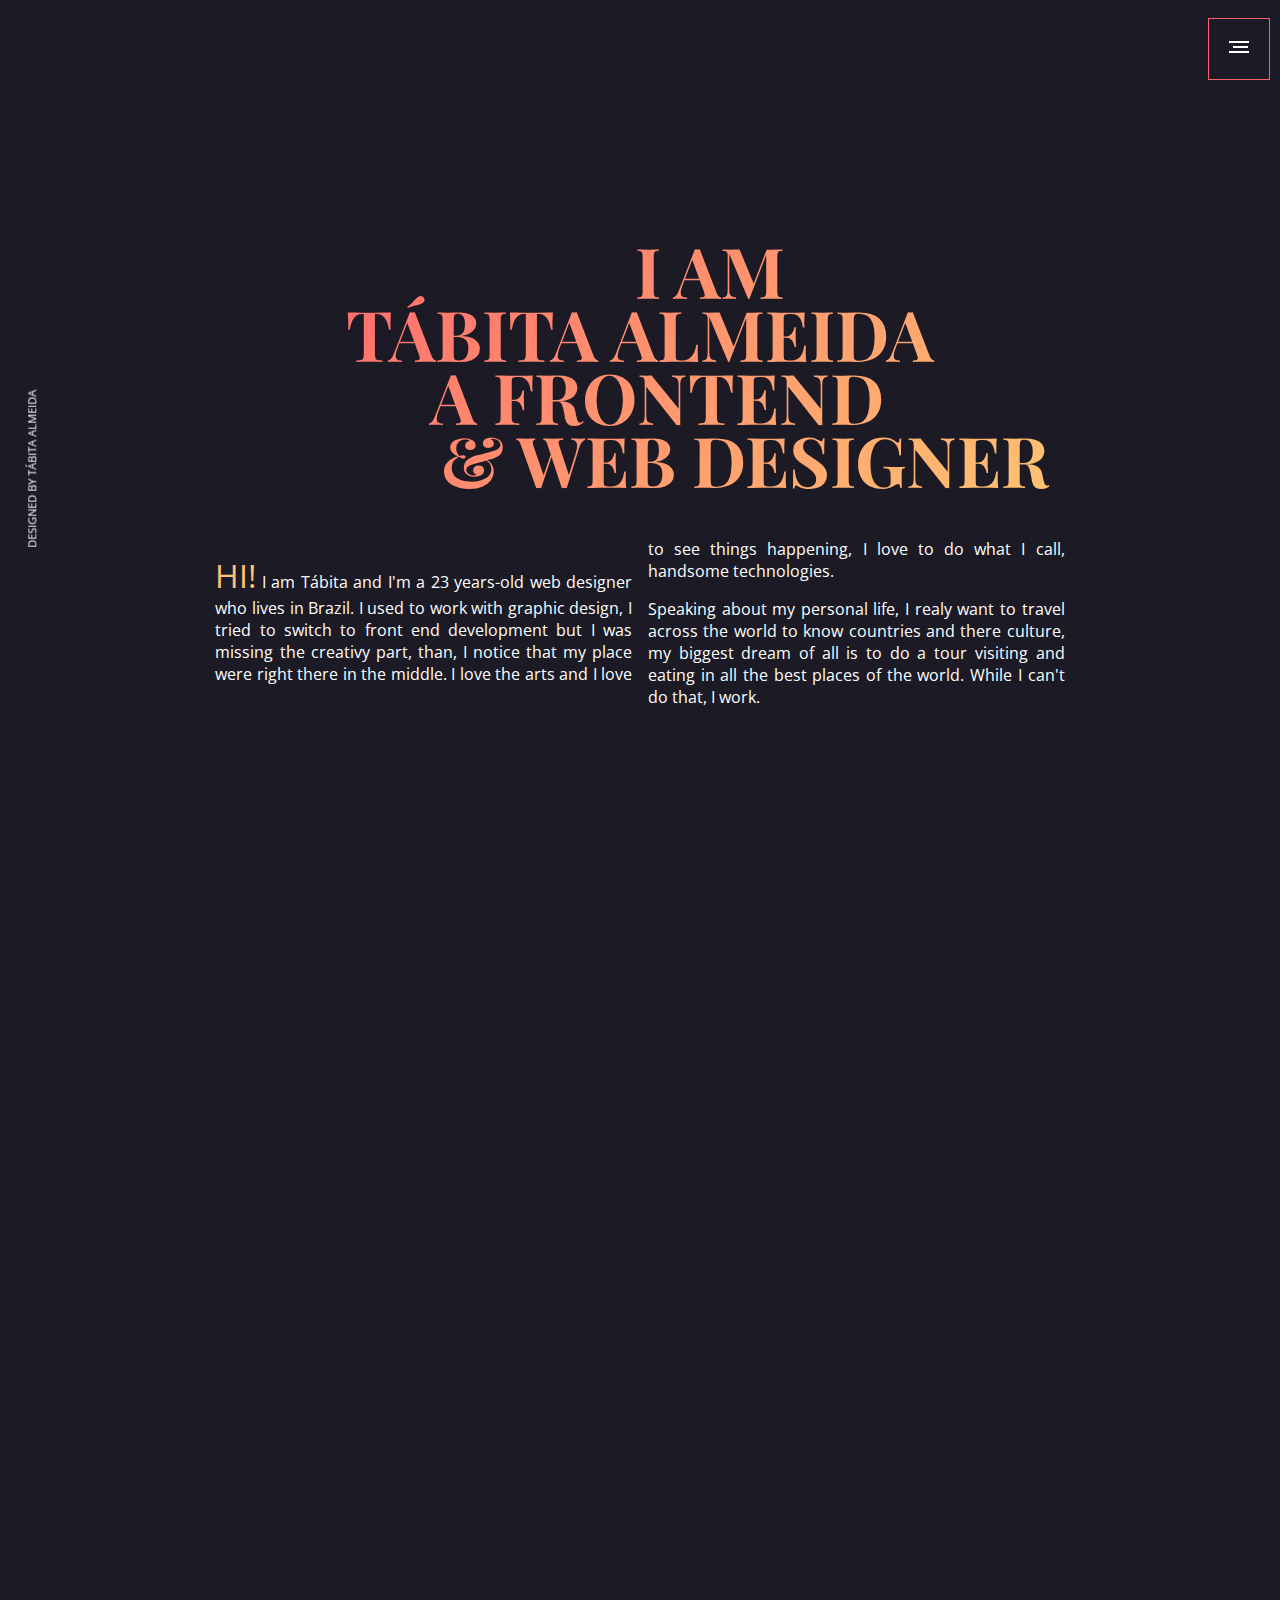
<file: index.html>
<!DOCTYPE html>
<html lang="pt-br">
<head>
	<meta charset="UTF-8">
	<meta http-equiv="X-UA-Compatible" content="IE=edge">
	<title>Tábita Almeida \ Web Designer</title>
	<meta name="viewport" content="width=device-width, initial-scale=1">
	<meta name="description" content="Portfólio da Tábita Almeida. Web Designer Freelancer" />
	<meta name="keywords" content="tabita, almeida, portfolio, web, design, freelancer, " />
	<meta name="author" content="Tábita Almeida" />

	<!-- CSS STYLES -->
	<link rel="stylesheet" href="css/flexboxgrid.min.css">
	<link rel="stylesheet" href="css/style2.css">
	<link rel="stylesheet" type="text/css" href="css/jquery.fullPage.css" />
	<link href="https://fonts.googleapis.com/css?family=Open+Sans:300,300i,400,400i,600,600i,700,700i,800,800i" rel="stylesheet">
	<link href="https://fonts.googleapis.com/css?family=Chonburi" rel="stylesheet">
	<link href="https://fonts.googleapis.com/css?family=Playfair+Display:400,400i,700,700i,900,900i" rel="stylesheet">
	<link href="https://fonts.googleapis.com/css?family=Lobster" rel="stylesheet">
	<link rel="stylesheet" href="css/font-awesome.min.css">

	<!-- PLUGINS -->
	<script src="js/jquery.min.js"></script>
	<script type="text/javascript" src="js/jquery.fullPage.min.js"></script>

	<script type="text/javascript">
		$(document).ready(function() {
			$('#fullpage').fullpage({
				anchors: ['page1', 'page2', 'page3', 'page4', 'page5'],
				sectionsColor: ['#1b1a25','#FFF', '#FFF', '#FFF', '#FF5F6D'],
				navigation: true,
				navigationPosition: 'right',
				navigationTooltips: ['Home', 'Pé com Pé', 'Zoombie Lab', 'Bachema', 'Contact']
			});
		});

		
	</script>

</head>


<body>


 <header>
  <div class="row">
  
  <div class="col-xs-offset-3 col-xs-3">
  	<input type='checkbox' id='toggle' style='display:none;' />
  <label class='toggle-btn toggle-btn__cross' for='toggle'>
    <div class="bar"></div>
    <div class="bar"></div>
    <div class="bar"></div>
  </label>
    <nav>
    <ul class="ftr menu">
      <li><a rel="nofollow" rel="noreferrer" href="#home">Home</a></li>
      <li><a rel="nofollow" rel="noreferrer" href="#section0">Work</a></li>
      <li><a rel="nofollow" rel="noreferrer" href="#section3">Contact</a></li>
    </ul>
    <ul class="social">
    	<li><a href="https://www.facebook.com/TabitaAlmeida" target="_blank"><i class="fa fa-facebook"></i></a></li>
    	<li><a href="https://www.instagram.com/chatapracomr/" target="_blank"><i class="fa fa-instagram"></i></a></li>
    	<li><a href="https://www.linkedin.com/in/tabitaalmeida" target="_blank"><i class="fa fa-linkedin"></i></a></li>
    	<li><a href="https://www.behance.net/tabitaalmeida" target="_blank"><i class="fa fa-behance"></i></a></li>
    </ul>
  </nav>
  </div>
  
  </div>

</header>



<section id="fullpage">

<div class="section" id="home">
	<div class="row">
	<div class="col-xs-offset-1 col-xs-10">

	  <div class="box header">
    <h1 class="ftr">
      <span>I AM</span>
      <span>TÁBITA ALMEIDA</span>
      <span>A FRONTEND</span>
      <span>& WEB DESIGNER</span>
    </h1>
  </div>


   <div class="box text">
    <p><span>Hi!</span> I am Tábita and I'm a 23 years-old web designer who lives in Brazil. I used to work with graphic design, I tried to switch to front end development but I was missing the creativy part, than, I notice that my place were right there in the middle. I love the arts and I love to see things happening, I love to do what I call, handsome technologies.</p>

    <p>Speaking about my personal life, I realy want to travel across the world to know countries and there culture, my biggest dream of all is to do a tour visiting and eating in all the best places of the world. While I can't do that, I work. </p>

   
  </div>


  
		
	</div>


</div>
</div>

	<div class="section " id="section0">
		<div class="intro col-xs-offset-1 col-xs-10">
			

			<div class="row">
				<div class="col-xs-6">

				  <div class="boton-linea-ext">
    <span class="linea1"></span>
    <span class="linea2"></span>
    <span class="linea3"></span>
    <span class="linea4"></span>

    <div class="work"> <h2>Pé com Pé </h2>
				<p>A children's footwear company, with 35 years of tradition and the market in Brazil and abroad, now with the virtual store project. In this project I was responsible for the entire store, since the visual part, as solutions to increase sales. </p>
				<ul>
					<li><strong>Project:</strong> Website</li>
					<li><strong>Client:</strong> Pé com Pé</li>
					<li><strong>Agency:</strong> A&T</li>
					<li><strong>Function:</strong> Web Design & Front-End Development</li>
				</ul>
				<a href="pecompe.html"><button>SEE MORE</button></a> </div>
   
  </div>

				
				</div>
				<div class="col-xs-6 img"><img src="img/pecompe.png" alt=""></div>
			</div>

			 


  


			
			
		</div>
	</div>
	

		<div class="section " id="section1">
		<div class="intro col-xs-offset-1 col-xs-10">
			

			<div class="row">
				<div class="col-xs-6">

				  <div class="boton-linea-ext">
    <span class="linea1"></span>
    <span class="linea2"></span>
    <span class="linea3"></span>
    <span class="linea4"></span>

    <div class="work"> <h2>Zoombie Lab </h2>
				<p>We went through a rebuilding process of our visual identity, we developed a new logo to represent the Zoombie as well as the idea that we had when it was created. The idea for the name came up by like we have for different things, creative, a little influence of Thriller and science. And that's where the Creative Lab, nicknamed affectionately of Lab a place where we can test any crazy idea that comes into your head. And it was our laboratory that left the powerful virus of creativity and innovation in design. The virus zoombie, which aims to grow and spread between ideas and different thoughts.</p>
				<ul>
					<li><strong>Project:</strong> Website</li>
					<li><strong>Client:</strong> Zoombie Lab</li>
					<li><strong>Agency:</strong> Zoombie Lab</li>
					<li><strong>Function:</strong> Web Design & Front-End Development</li>
				</ul>
				<a href="zoombie.html" target="_blank"><button>SEE MORE</button></a> </div>
   
  </div>

				
				</div>
				<div class="col-xs-6"><img src="img/zoombie.png" alt=""></div>
			</div>

			 


  


			
			
		</div>
	</div>

		<div class="section " id="section2">
		<div class="intro col-xs-offset-1 col-xs-10">
			

			<div class="row">
				<div class="col-xs-6">

				  <div class="boton-linea-ext">
    <span class="linea1"></span>
    <span class="linea2"></span>
    <span class="linea3"></span>
    <span class="linea4"></span>

    <div class="work"> <h2>Bachema </h2>
				<p>Bachema is a laboratory that specializes in physical-chemical and environmental microbiology analysis of water, soil, air and waste.</p>
				<p>We offer detailed exams of organic and inorganic compounds, microbiological and ecotoxicological, measurement of asbestos in materials, and the study of soil treatment and pilot tests for biogas and biodiesel production.</p>
				<ul>
					<li><strong>Project:</strong> Website</li>
					<li><strong>Client:</strong> Bachema</li>
					<li><strong>Agency:</strong> MOQUE.CA</li>
					<li><strong>Function:</strong> Front-End Development</li>
				</ul>
				<a href="http://www.bachema.com.br/" target="_blank"><button>SEE MORE</button></a> </div>
   
  </div>

				
				</div>
				<div class="col-xs-6 img"><img src="img/bachema.png" alt=""></div>
			</div>

			 


  


			
			
		</div>
	</div>

		<div class="section contact" id="section3">
		<div class="intro col-xs-offset-1 col-xs-10">
			

			<div class="row">
				<div class="col-xs-10 col-xs-offset-1">

				<h2 class="ftr">Wanna talk?</h2>

				<form action="contact.php" class="contact" method="post">
					<input type="text" name="name" placeholder="Name:">
					<input type="email" name="email" placeholder="E-mail:">
					<textarea name="message" placeholder="Message:" id="" cols="30" rows="10"></textarea>
					<input type="submit" value="SEND">
				</form>

				<h4>You can also find me in +55 11 9 72854871</h4>

				
				</div>
			
			</div>

			 


  


			
			
		</div>
	</div>
</section>


<footer class="footer"><p>DESIGNED BY TÁBITA ALMEIDA</p></footer>	
</body>
</html>
</file>
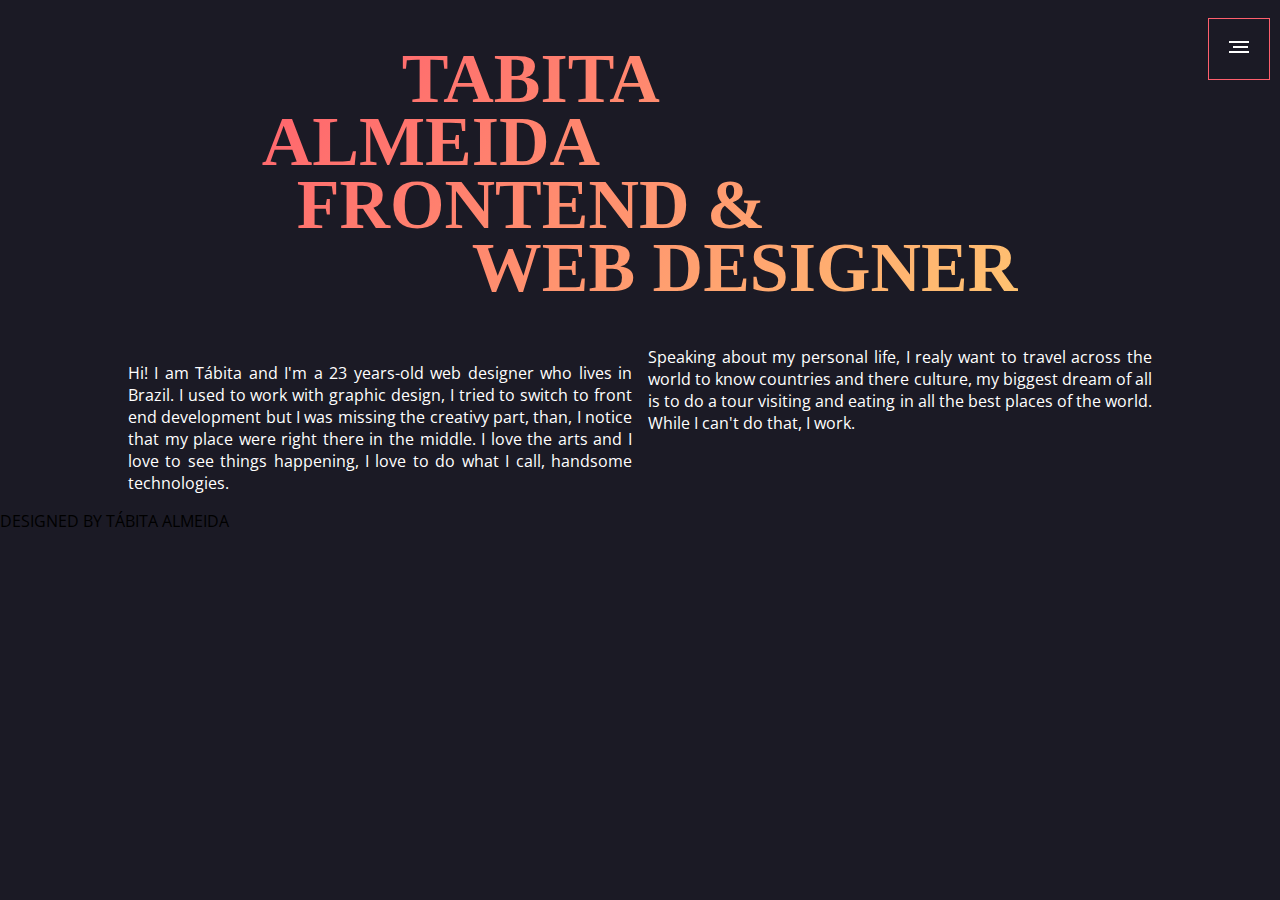
<file: index_old.html>
<!DOCTYPE html>
<html lang="pt-br">
<head>
	<meta charset="UTF-8">
	<meta http-equiv="X-UA-Compatible" content="IE=edge">
	<title>Tábita Almeida \ Web Designer</title>
	<meta name="viewport" content="width=device-width, initial-scale=1">
	<meta name="description" content="Portfólio da Tábita Almeida. Web Designer Freelancer" />
	<meta name="keywords" content="tabita, almeida, portfolio, web, design, freelancer, " />
	<meta name="author" content="Tábita Almeida" />

	<!-- CSS STYLES -->
	<link rel="stylesheet" href="css/flexboxgrid.min.css">
	<link rel="stylesheet" href="css/style.css">
	<link href="https://fonts.googleapis.com/css?family=Open+Sans:300,300i,400,400i,600,600i,700,700i,800,800i" rel="stylesheet">
	<link href="https://fonts.googleapis.com/css?family=Chonburi" rel="stylesheet">
	<link href="https://fonts.googleapis.com/css?family=Rozha+One|Vidaloka" rel="stylesheet">

	<!-- PLUGINS -->
	<script src="js/jquery.min.js"></script>
	<script src="js/jquery.pagepiling.min.js"></script>
</head>
<body>

<div class="border">

 <header>
  <div class="row">
  
  <div class="col-xs-offset-3 col-xs-3">
  	<input type='checkbox' id='toggle' style='display:none;' />
  <label class='toggle-btn toggle-btn__cross' for='toggle'>
    <div class="bar"></div>
    <div class="bar"></div>
    <div class="bar"></div>
  </label>
    <nav>
    <ul class="ftr menu">
      <li><a rel="nofollow" rel="noreferrer" href="#home">Home</a></li>
      <li><a rel="nofollow" rel="noreferrer" href="#about">About me</a></li>
      <li><a rel="nofollow" rel="noreferrer" href="#work">Work</a></li>
      <li><a rel="nofollow" rel="noreferrer" href="#contact">Contact</a></li>
    </ul>
    <ul class="social">
    	<li><a href="">FACEBOOK</a></li>
    	<li><a href="">INSTAGRAM</a></li>
    	<li><a href="">LINKEDIN</a></li>
    	<li><a href="">BEHANCE</a></li>
    </ul>
  </nav>
  </div>
  
  </div>

</header>


<section class="page1">
  <!--<div class="byline"><p>SÃO PAULO</p></div>-->
  
  <div class="box header">
    <h1 class="ftr">
      <span>TABITA</span>
      <span>ALMEIDA</span>
      <span>FRONTEND &</span>
      <span>WEB DESIGNER</span>
    </h1>
  </div>


  
  
  <div class="box text">
    <p>Hi! I am Tábita and I'm a 23 years-old web designer who lives in Brazil. I used to work with graphic design, I tried to switch to front end development but I was missing the creativy part, than, I notice that my place were right there in the middle. I love the arts and I love to see things happening, I love to do what I call, handsome technologies.</p>

    <p>Speaking about my personal life, I realy want to travel across the world to know countries and there culture, my biggest dream of all is to do a tour visiting and eating in all the best places of the world. While I can't do that, I work. </p>

   
  </div>

  <div id="triangle"></div>
  

</section>
<section id="portfolio" class="container-fluid"> 
<!--<div class="row">
	<div class="container">
	<article class="post">
		<img width="660" height="478" src="img/bachema.png" class="post-image" alt="post-image">
		<section class="post-content">
			
			<h1 class="post-title">BACHEMA</h1>
			<p class="post-abstract">Bachema is a laboratory that specializes in physical-chemical and environmental microbiology analysis of water, soil, air and waste.</p>
			<div class="post-link-c">
				<a rel="nofollow" rel="noreferrer" href="http://www.bachema.com.br" class="post-link">VIEW WEBSITE</a>
			</div>
		</section>

	</article>
	<article class="post">
		<img width="660" height="523" src="img/lulu2.png" class="post-image" alt="">
		<section class="post-content">
			<h1 class="post-title">Lulu Club</h1>
			<p class="post-abstract">It's a club for saloons and beauty relates. </p>
			<div class="post-link-c">
				<a rel="nofollow" rel="noreferrer" href="http://luluclub.com.br/cadastro-de-estabelecimentos/" class="post-link">VIEW WEBSITE</a>
			</div>
		</section>

	</article>
	<article class="post">
		<img width="660" height="478" src="img/zmb7.png" class="post-image" alt="">
		<section class="post-content">
			
			<h1 class="post-title">Zoombie Lab</h1>
			<p class="post-abstract">Branding & Redesign of my own personal brand, my agency Zoombie Lab. </p>
			<div class="post-link-c">
				<a rel="nofollow" rel="noreferrer" href="" class="post-link">VIEW MORE</a>
			</div>
		</section>

	</article>
	<article class="post">
		<img width="660" height="478" src="http://www.sightunseen.com/content/uploads/2015/03/studio_1.jpg" class="post-image" alt="">
		<section class="post-content">
			
			<h1 class="post-title">Web Design Projects</h1>
			<p class="post-abstract">All of my layouts </p>
			<div class="post-link-c">
				<a rel="nofollow" rel="noreferrer" href="" class="post-link">view more</a>
			</div>
		</section>
	</article>
	
	<article class="post">
		<img width="660" height="523" src="http://www.sightunseen.com/content/uploads/2015/11/Brazil_Modern2.jpg" class="post-image" alt="">
		<section class="post-content">
			<time class="post-date">Friday 14 November, 13:00</time>
			<h1 class="post-title">The American Design Hot List</h1>
			<p class="post-abstract">This week we announced the 2015 American Design Hot List, Sight Unseen’s unapologetically subjective annual editorial award for the 20 names to know now in American design, presented in partnership with Herman Miller. </p>
			<div class="post-link-c"><a rel="nofollow" rel="noreferrer"href="" class="post-link">Read more</a></div>
		</section>
	</article>


	<article class="post">
		
	</article>

</div>
  
</div>-->
</section>




<footer><p>DESIGNED BY TÁBITA ALMEIDA</p></footer>

</div>
</body>
</html>
</file>
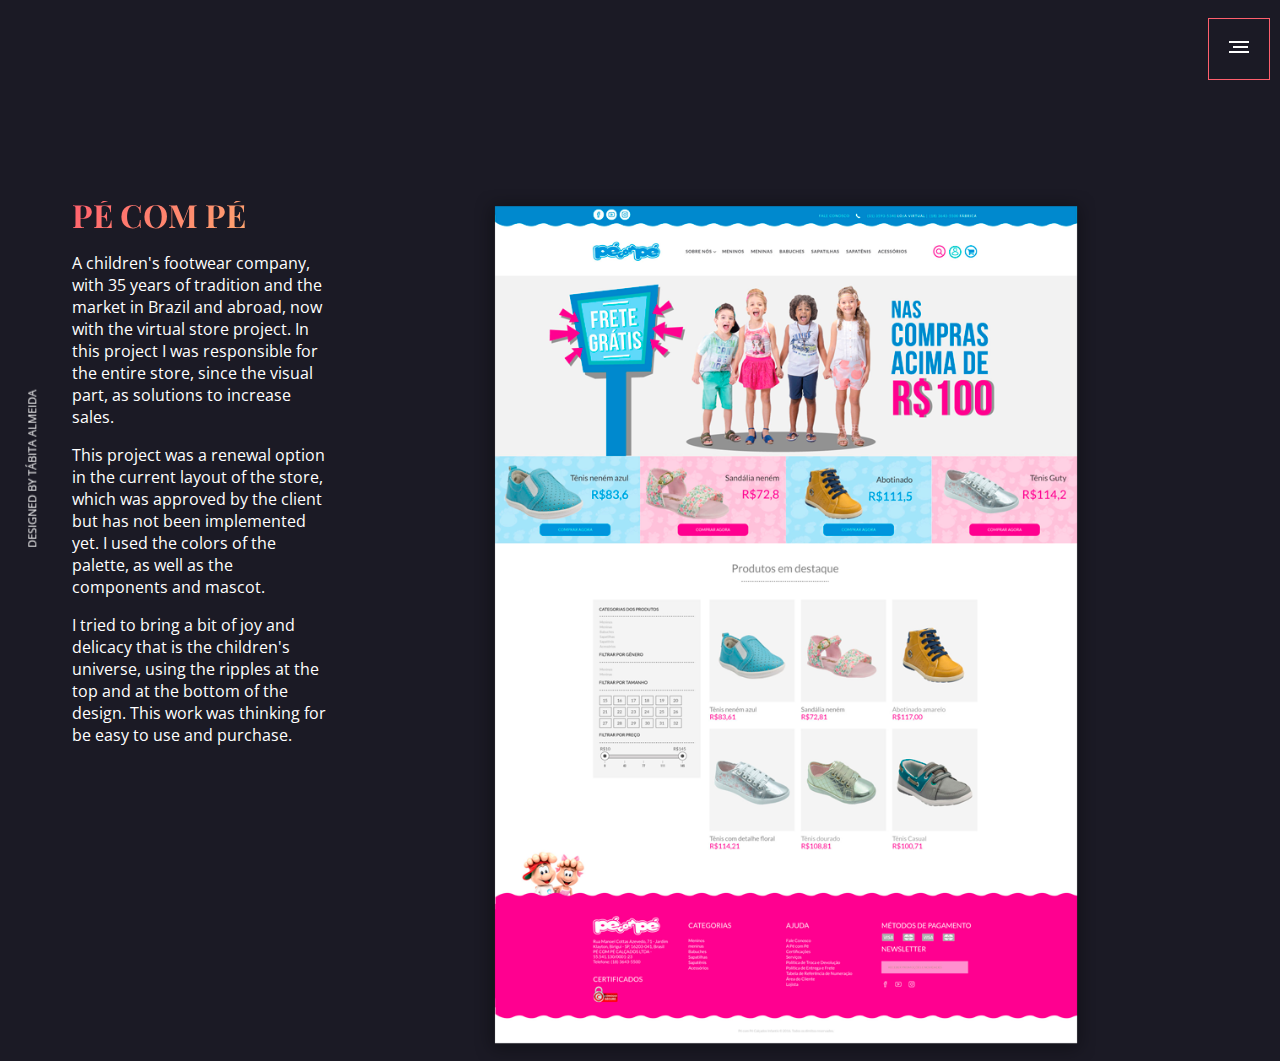
<file: pecompe.html>
<!DOCTYPE html>
<html lang="pt-br">
<head>
	<meta charset="UTF-8">
	<meta http-equiv="X-UA-Compatible" content="IE=edge">
	<title>Tábita Almeida \ Web Designer</title>
	<meta name="viewport" content="width=device-width, initial-scale=1">
	<meta name="description" content="Portfólio da Tábita Almeida. Web Designer Freelancer" />
	<meta name="keywords" content="tabita, almeida, portfolio, web, design, freelancer, " />
	<meta name="author" content="Tábita Almeida" />

	<!-- CSS STYLES -->
	<link rel="stylesheet" href="css/flexboxgrid.min.css">
	<link rel="stylesheet" href="css/style2.css">
	<link rel="stylesheet" type="text/css" href="css/jquery.fullPage.css" />
	<link href="https://fonts.googleapis.com/css?family=Open+Sans:300,300i,400,400i,600,600i,700,700i,800,800i" rel="stylesheet">
	<link href="https://fonts.googleapis.com/css?family=Chonburi" rel="stylesheet">
	<link href="https://fonts.googleapis.com/css?family=Playfair+Display:400,400i,700,700i,900,900i" rel="stylesheet">
	<link href="https://fonts.googleapis.com/css?family=Lobster" rel="stylesheet">
	<link rel="stylesheet" href="css/font-awesome.min.css">
	<link rel="stylesheet" href="css/slippry.css">

	<!-- PLUGINS -->
	<script src="js/jquery.min.js"></script>
	<script type="text/javascript" src="js/jquery.fullPage.min.js"></script>
	<script src="js/slippry.min.js"></script>



</head>


<body>


 <header>
  <div class="row">
  
  <div class="col-xs-offset-3 col-xs-3">
  	<input type='checkbox' id='toggle' style='display:none;' />
  <label class='toggle-btn toggle-btn__cross' for='toggle'>
    <div class="bar"></div>
    <div class="bar"></div>
    <div class="bar"></div>
  </label>
    <nav>
    <ul class="ftr menu">
     <li><a rel="nofollow" rel="noreferrer" href="http://tabitaalmeida.com/index.php#page1">Home</a></li>
      <li><a rel="nofollow" rel="noreferrer" href="http://tabitaalmeida.com/index.php#page2">Work</a></li>
      <li><a rel="nofollow" rel="noreferrer" href="http://tabitaalmeida.com/index.php#page5">Contact</a></li>
    </ul>
     <ul class="social">
    	<li><a href="https://www.facebook.com/TabitaAlmeida" target="_blank"><i class="fa fa-facebook"></i></a></li>
    	<li><a href="https://www.instagram.com/chatapracomr/" target="_blank"><i class="fa fa-instagram"></i></a></li>
    	<li><a href="https://www.linkedin.com/in/tabitaalmeida" target="_blank"><i class="fa fa-linkedin"></i></a></li>
    	<li><a href="https://www.behance.net/tabitaalmeida" target="_blank"><i class="fa fa-behance"></i></a></li>
    </ul>
  </nav>
  </div>
  
  </div>

</header>


<section class="container" id="project-s">

<div class="row">
	<div class="col-xs-3">
		<h1 class="ftr">Pé com Pé</h1>
		<p>A children's footwear company, with 35 years of tradition and the market in Brazil and abroad, now with the virtual store project. In this project I was responsible for the entire store, since the visual part, as solutions to increase sales.</p>

		<p>This project was a renewal option in the current layout of the store, which was approved by the client but has not been implemented yet. I used the colors of the palette, as well as the components and mascot.</p>
		<p>I tried to bring a bit of joy and delicacy that is the children's universe, using the ripples at the top and at the bottom of the design. This work was thinking for be easy to use and purchase. </p>

	</div>
	<div class="col-xs-9">
	<ul id="thumbnails">
 <li>
    <a href="#slide1">
      <img src="img/pecompe1.png">
    </a>
  </li>
  <li>
    <a href="#slide2">
      <img src="img/pecompe3.png" >
    </a>
  </li>
  <li>
    <a href="#slide3">
      <img src="img/pecompe2.png">
    </a>
  </li>

</ul>



		
	</div>
</div>
</section>


<footer class="footer"><p>DESIGNED BY TÁBITA ALMEIDA</p></footer>	

<script>
	
	var thumbs = jQuery('#thumbnails').slippry({
  // general elements & wrapper
  slippryWrapper: '<div class="slippry_box thumbnails" />',
  // options
  transition: 'horizontal',
  pager: false,
  auto: false,
  onSlideBefore: function (el, index_old, index_new) {
    jQuery('.thumbs a img').removeClass('active');
    jQuery('img', jQuery('.thumbs a')[index_new]).addClass('active');
  }
});

jQuery('.thumbs a').click(function () {
  thumbs.goToSlide($(this).data('slide'));
  return false;
});


</script>
</body>
</html>
</file>
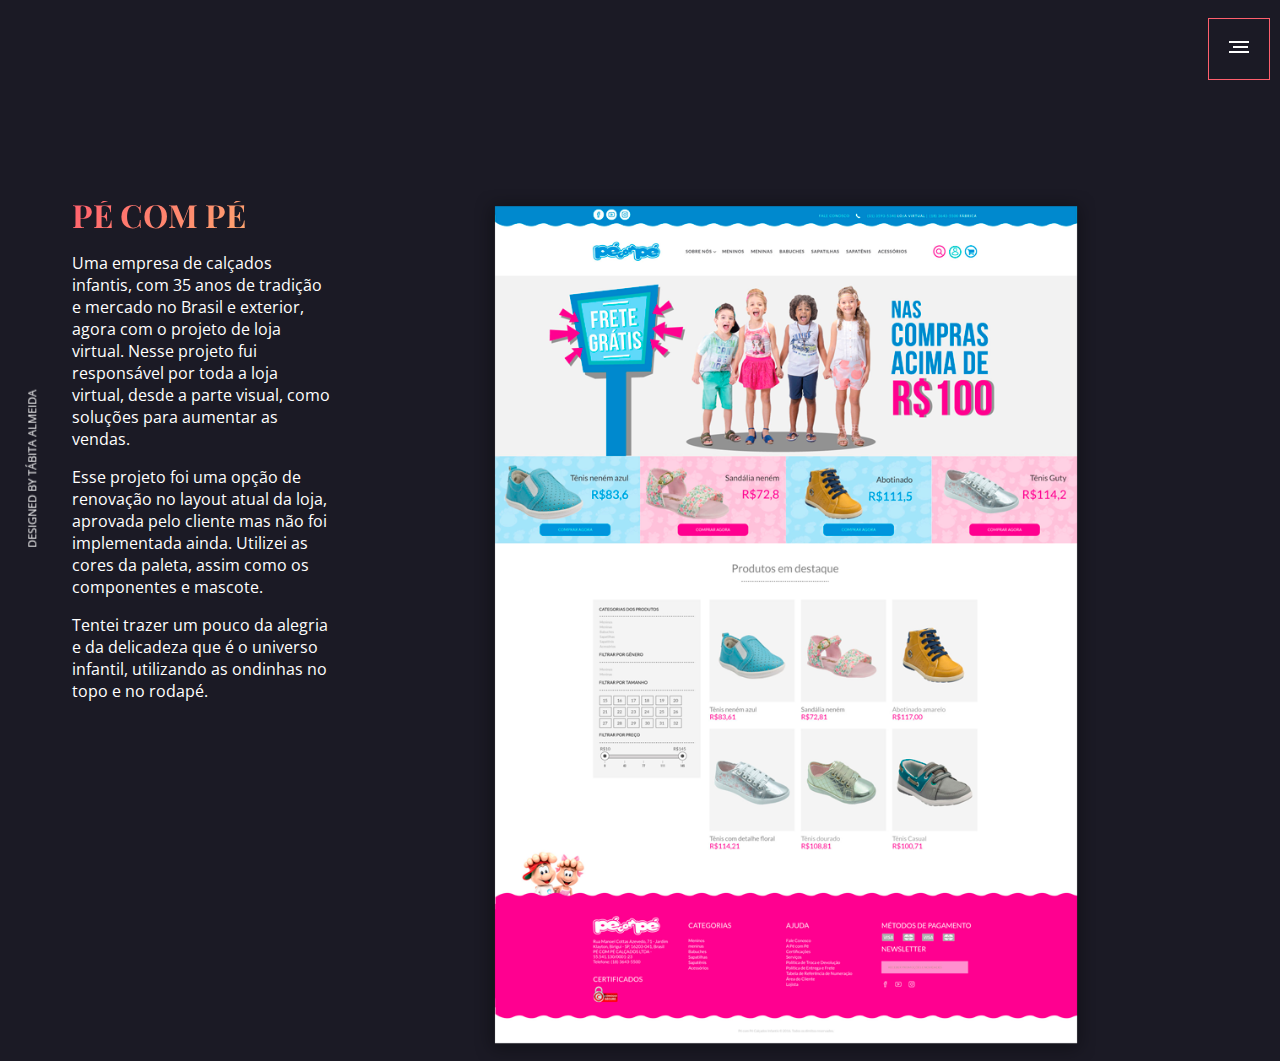
<file: project.html>
<!DOCTYPE html>
<html lang="pt-br">
<head>
	<meta charset="UTF-8">
	<meta http-equiv="X-UA-Compatible" content="IE=edge">
	<title>Tábita Almeida \ Web Designer</title>
	<meta name="viewport" content="width=device-width, initial-scale=1">
	<meta name="description" content="Portfólio da Tábita Almeida. Web Designer Freelancer" />
	<meta name="keywords" content="tabita, almeida, portfolio, web, design, freelancer, " />
	<meta name="author" content="Tábita Almeida" />

	<!-- CSS STYLES -->
	<link rel="stylesheet" href="css/flexboxgrid.min.css">
	<link rel="stylesheet" href="css/style2.css">
	<link rel="stylesheet" type="text/css" href="css/jquery.fullPage.css" />
	<link href="https://fonts.googleapis.com/css?family=Open+Sans:300,300i,400,400i,600,600i,700,700i,800,800i" rel="stylesheet">
	<link href="https://fonts.googleapis.com/css?family=Chonburi" rel="stylesheet">
	<link href="https://fonts.googleapis.com/css?family=Playfair+Display:400,400i,700,700i,900,900i" rel="stylesheet">
	<link href="https://fonts.googleapis.com/css?family=Lobster" rel="stylesheet">
	<link rel="stylesheet" href="css/font-awesome.min.css">
	<link rel="stylesheet" href="css/slippry.css">

	<!-- PLUGINS -->
	<script src="js/jquery.min.js"></script>
	<script type="text/javascript" src="js/jquery.fullPage.min.js"></script>
	<script src="js/slippry.min.js"></script>



</head>


<body>


 <header>
  <div class="row">
  
  <div class="col-xs-offset-3 col-xs-3">
  	<input type='checkbox' id='toggle' style='display:none;' />
  <label class='toggle-btn toggle-btn__cross' for='toggle'>
    <div class="bar"></div>
    <div class="bar"></div>
    <div class="bar"></div>
  </label>
    <nav>
    <ul class="ftr menu">
      <li><a rel="nofollow" rel="noreferrer" href="http://tabitaalmeida.com/index.php#page1">Home</a></li>
      <li><a rel="nofollow" rel="noreferrer" href="http://tabitaalmeida.com/index.php#page2">Work</a></li>
      <li><a rel="nofollow" rel="noreferrer" href="http://tabitaalmeida.com/index.php#page5">Contact</a></li>
    </ul>
     <ul class="social">
    	<li><a href="https://www.facebook.com/TabitaAlmeida" target="_blank"><i class="fa fa-facebook"></i></a></li>
    	<li><a href="https://www.instagram.com/chatapracomr/" target="_blank"><i class="fa fa-instagram"></i></a></li>
    	<li><a href="https://www.linkedin.com/in/tabitaalmeida" target="_blank"><i class="fa fa-linkedin"></i></a></li>
    	<li><a href="https://www.behance.net/tabitaalmeida" target="_blank"><i class="fa fa-behance"></i></a></li>
    </ul>
  </nav>
  </div>
  
  </div>

</header>


<section class="container" id="project-s">

<div class="row">
	<div class="col-xs-3">
		<h1 class="ftr">Pé com Pé</h1>
		<p>Uma empresa de calçados infantis, com 35 anos de tradição e mercado no Brasil e exterior, agora com o projeto de loja virtual. Nesse projeto fui responsável por toda a loja virtual, desde a parte visual, como soluções para aumentar as vendas.</p>

		<p>Esse projeto foi uma opção de renovação no layout atual da loja, aprovada pelo cliente mas não foi implementada ainda. Utilizei as cores da paleta, assim como os componentes e mascote.</p>
		<p>Tentei trazer um pouco da alegria e da delicadeza que é o universo infantil, utilizando as ondinhas no topo e no rodapé.</p>

	</div>
	<div class="col-xs-9">
	
	<ul id="thumbnails">
 <li>
    <a href="#slide1">
      <img src="img/pecompe1.png">
    </a>
  </li>
  <li>
    <a href="#slide2">
      <img src="img/pecompe3.png" >
    </a>
  </li>
  <li>
    <a href="#slide3">
      <img src="img/pecompe2.png">
    </a>
  </li>

</ul>



		
	</div>
</div>
</section>


<footer class="footer"><p>DESIGNED BY TÁBITA ALMEIDA</p></footer>	

<script>
	
	var thumbs = jQuery('#thumbnails').slippry({
  // general elements & wrapper
  slippryWrapper: '<div class="slippry_box thumbnails" />',
  // options
  transition: 'horizontal',
  pager: false,
  auto: false,
  onSlideBefore: function (el, index_old, index_new) {
    jQuery('.thumbs a img').removeClass('active');
    jQuery('img', jQuery('.thumbs a')[index_new]).addClass('active');
  }
});

jQuery('.thumbs a').click(function () {
  thumbs.goToSlide($(this).data('slide'));
  return false;
});


</script>
</body>
</html>
</file>
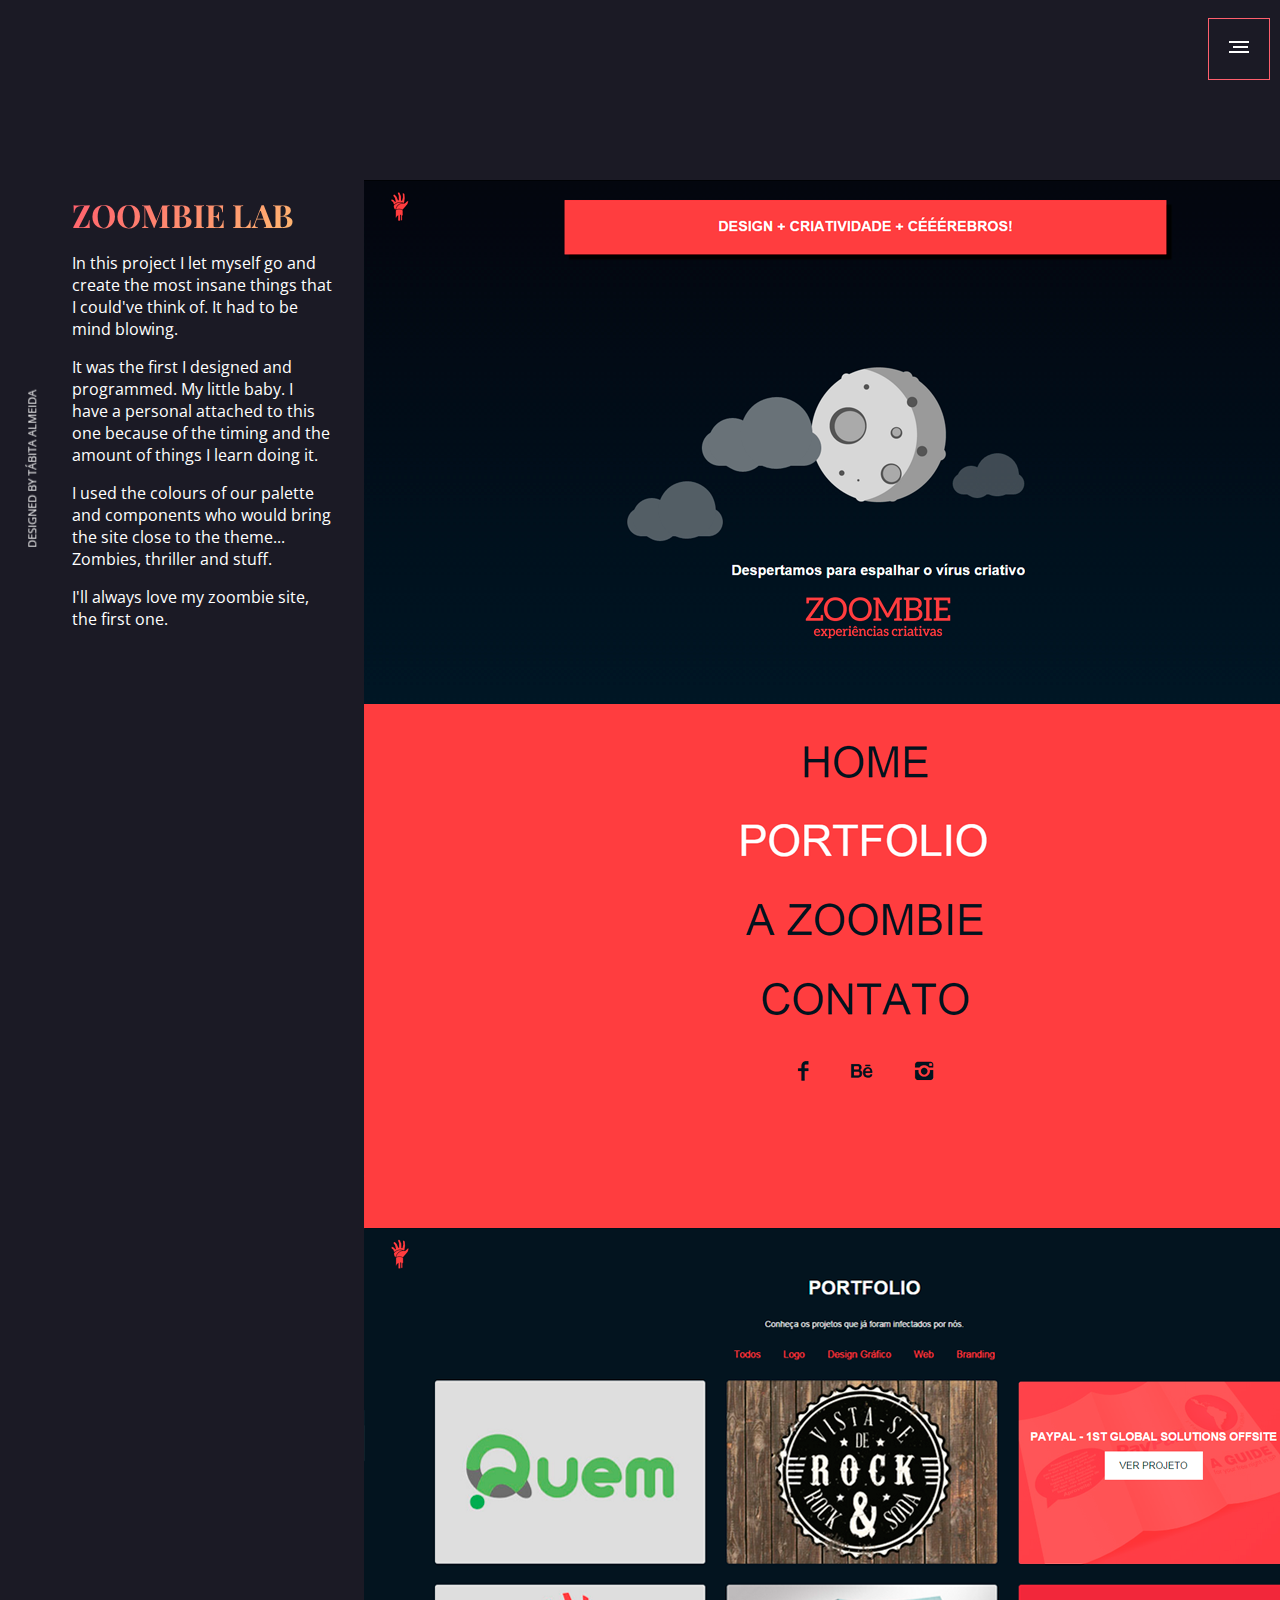
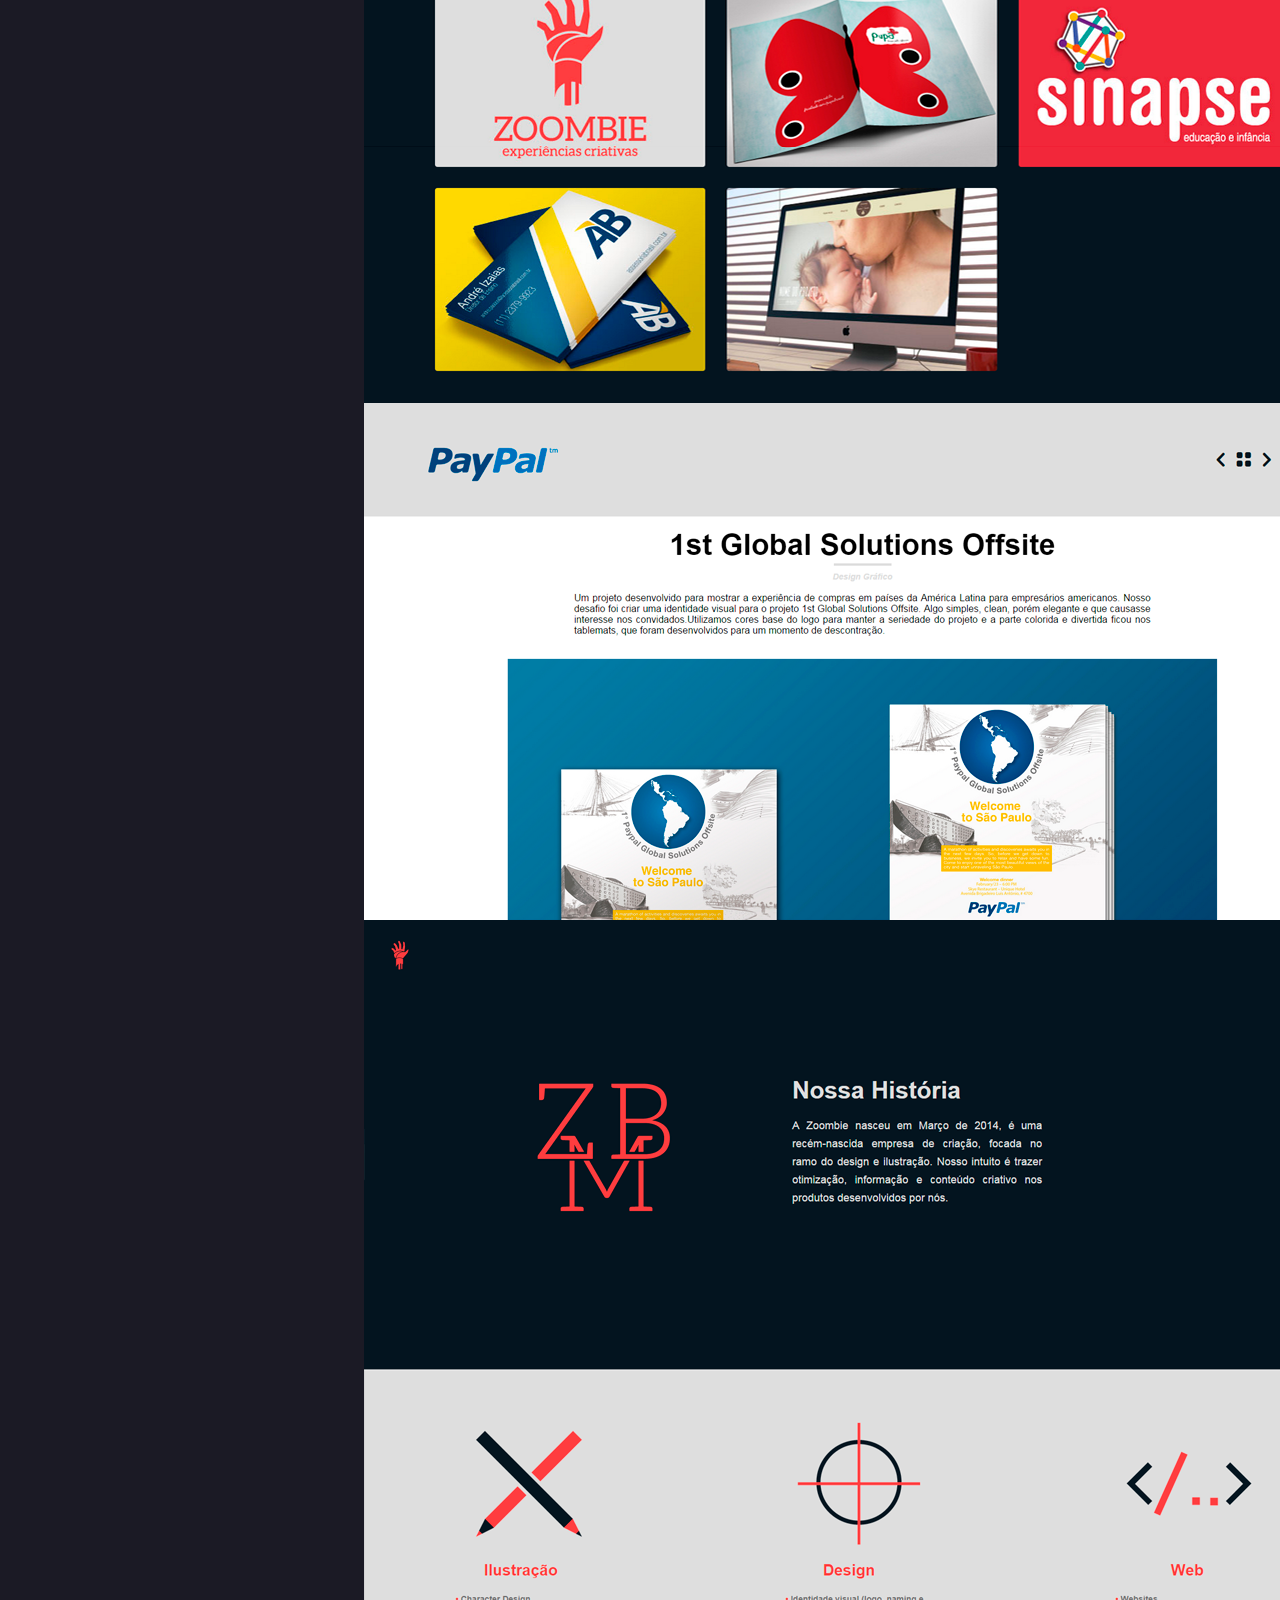
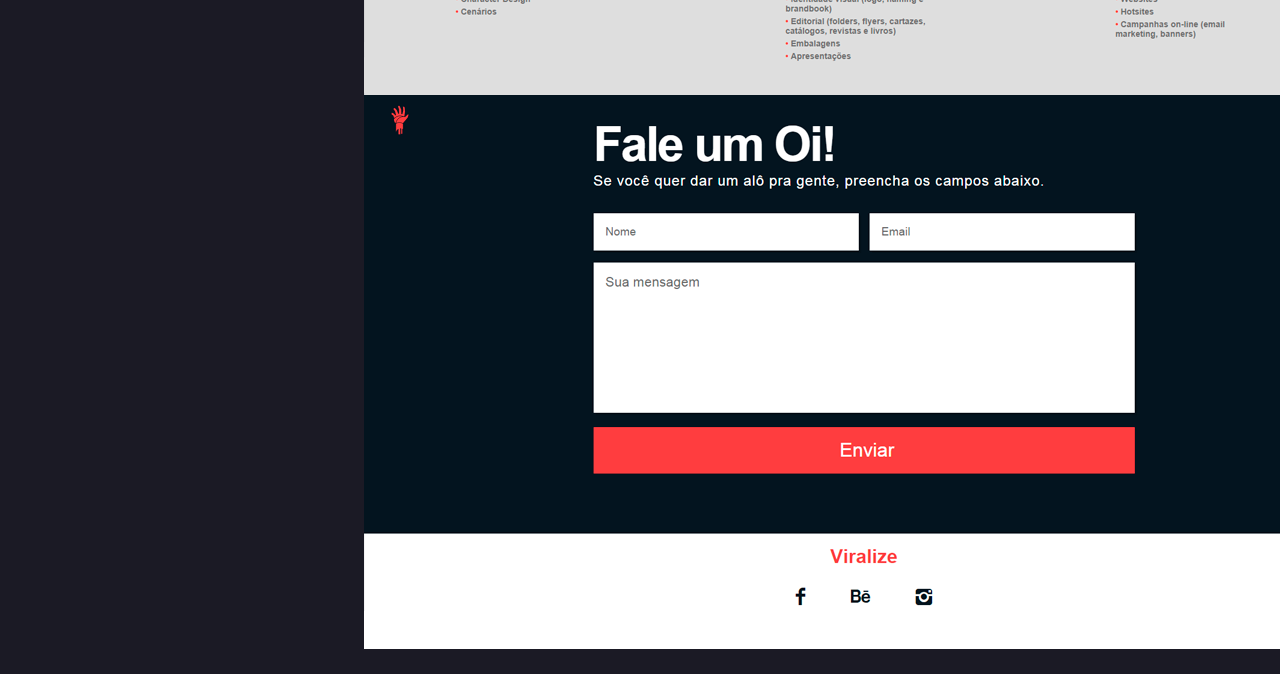
<file: zoombie.html>
<!DOCTYPE html>
<html lang="pt-br">
<head>
	<meta charset="UTF-8">
	<meta http-equiv="X-UA-Compatible" content="IE=edge">
	<title>Tábita Almeida \ Web Designer</title>
	<meta name="viewport" content="width=device-width, initial-scale=1">
	<meta name="description" content="Portfólio da Tábita Almeida. Web Designer Freelancer" />
	<meta name="keywords" content="tabita, almeida, portfolio, web, design, freelancer, " />
	<meta name="author" content="Tábita Almeida" />

	<!-- CSS STYLES -->
	<link rel="stylesheet" href="css/flexboxgrid.min.css">
	<link rel="stylesheet" href="css/style2.css">
	<link rel="stylesheet" type="text/css" href="css/jquery.fullPage.css" />
	<link href="https://fonts.googleapis.com/css?family=Open+Sans:300,300i,400,400i,600,600i,700,700i,800,800i" rel="stylesheet">
	<link href="https://fonts.googleapis.com/css?family=Chonburi" rel="stylesheet">
	<link href="https://fonts.googleapis.com/css?family=Playfair+Display:400,400i,700,700i,900,900i" rel="stylesheet">
	<link href="https://fonts.googleapis.com/css?family=Lobster" rel="stylesheet">
	<link rel="stylesheet" href="css/font-awesome.min.css">
	<link rel="stylesheet" href="css/slippry.css">

	<!-- PLUGINS -->
	<script src="js/jquery.min.js"></script>
	<script type="text/javascript" src="js/jquery.fullPage.min.js"></script>
	<script src="js/slippry.min.js"></script>



</head>


<body>


 <header>
  <div class="row">
  
  <div class="col-xs-offset-3 col-xs-3">
  	<input type='checkbox' id='toggle' style='display:none;' />
  <label class='toggle-btn toggle-btn__cross' for='toggle'>
    <div class="bar"></div>
    <div class="bar"></div>
    <div class="bar"></div>
  </label>
    <nav>
    <ul class="ftr menu">
      <li><a rel="nofollow" rel="noreferrer" href="http://tabitaalmeida.com/index.php#page1">Home</a></li>
      <li><a rel="nofollow" rel="noreferrer" href="http://tabitaalmeida.com/index.php#page2">Work</a></li>
      <li><a rel="nofollow" rel="noreferrer" href="http://tabitaalmeida.com/index.php#page5">Contact</a></li>
    </ul>
     <ul class="social">
    	<li><a href="https://www.facebook.com/TabitaAlmeida" target="_blank"><i class="fa fa-facebook"></i></a></li>
    	<li><a href="https://www.instagram.com/chatapracomr/" target="_blank"><i class="fa fa-instagram"></i></a></li>
    	<li><a href="https://www.linkedin.com/in/tabitaalmeida" target="_blank"><i class="fa fa-linkedin"></i></a></li>
    	<li><a href="https://www.behance.net/tabitaalmeida" target="_blank"><i class="fa fa-behance"></i></a></li>
    </ul>
  </nav>
  </div>
  
  </div>

</header>


<section class="container" id="project-s">

<div class="row">
	<div class="col-xs-3">
		<h1 class="ftr">Zoombie Lab</h1>
		<p>In this project I let myself go and create the most insane things that I could've think of. It had to be mind blowing. </p>

		<p>It was the first I designed and programmed. My little baby. I have a personal attached to this one because of the timing and the amount of things I learn doing it. </p>
		<p>I used the colours of our palette and components who would bring the site close to the theme... Zombies, thriller and stuff.</p>

		<p>I'll always love my zoombie site, the first one.</p>

	</div>
	<div class="col-xs-9">
	
	<img src="img/zmb6.png" class="zmb" alt="">



		
	</div>
</div>
</section>


<footer class="footer"><p>DESIGNED BY TÁBITA ALMEIDA</p></footer>	


</body>
</html>
</file>
<file: css/style2.css>
body {
	margin:0;
	padding: 0;
	background: #1b1a25;
	font-family: 'Open Sans', sans-serif;
}

.ftr {
	font-family: 'Playfair Display', serif;
	
}

body.fp-viewing-page2 .footer p, body.fp-viewing-page3 .footer p, body.fp-viewing-page4 .footer p, body.fp-viewing-page5 .footer p{
	color:#1b1a25 !important;
}

body.fp-viewing-page2 .toggle-btn .bar, body.fp-viewing-page3 .toggle-btn .bar, body.fp-viewing-page4 .toggle-btn .bar, body.fp-viewing-page5 .toggle-btn .bar {
	background: #1b1a25 !important;
}

body.fp-viewing-page5 .toggle-btn {
      border: 1px solid #1b1a25;
}

body.fp-viewing-page1 div#fp-nav {
	display: none !important;
}

.img img{

	width: 1000px;
}

.zmb {
  margin-bottom: 20px;
}

/* Thumbnails */
.thumb-box {
  padding: 1.4em 0 1em;
  margin-left: -1%;
  width: 102%;

}

.thumbs li {
	float: left;
      width: 25%;
      text-align: center;
      padding: 0 1%;
}

.thumbs li img {
	width: 100%;
        opacity: .8;
}

.menu {padding:20vh 0;}
.menu li {
	text-transform: uppercase;
	display: block;
	font-size: 2.5em;
}

.social {
	text-align: center;
	padding-left: 0;
}

.social li {
	display: inline-block;
	padding-left:15px;
}

.social li:first-child {
	padding-left: 0;
}

.social li a {
	font-size: 1em;
}


#project-s {
	padding-top: 20vh;
	color:#fff;
}


#project-s h1 {
	text-transform: uppercase;
    line-height: .9;
    font-size: 2em;
    background: linear-gradient(135deg, #FF5F6D 0%, #FFC371 100%);
    -webkit-background-clip: text;
    -webkit-text-fill-color: transparent;
}


.contact {
  color: #1b1a25;
}

.contact h2{
  font-size: 2em;
  text-transform: uppercase;
}

.contact h4 {
  font-style: italic;
  color:#FFC371;
}

.contact input {
  background: #FFC371;
  padding:20px;
  /*border:5px solid #1b1a25;*/
  border:0;
  margin-bottom: 10px;
}

.contact textarea {
  background: #FFC371;
  padding:20px;
  /*border:5px solid #1b1a25;*/
  border:0;
}

.contact input[type="submit"] {
  background: #1b1a25;
  padding: 20px;
  color:#FFF;
  width: 100%;
}


#contact h2 {
  color:#fff;
}

header nav {
  background-color: #1b1a25;
  position: fixed;
  top: 0;
  left: 0;
  width: 100%;
  height: 100%;
  opacity: 0;
  visibility: hidden;
  -webkit-transition: all 0.3s ease-in-out;
  transition: all 0.3s ease-in-out;
  z-index: 9999;
}

header nav ul li {
  -webkit-transform: translateY(50px);
          transform: translateY(50px);
  opacity: 0;
}
header nav ul li a {
  display: block;
  font-size: 2em;
  text-decoration: none;
  padding: 10px 0;
  text-align: center;
  color: #fff;
  font-weight: bold;
  -webkit-transition: all 0.2s ease-in-out;
  transition: all 0.2s ease-in-out;
  text-shadow: 1px 1px 2px rgba(0, 0, 0, 0.5);
}
header nav ul li a:hover {
  color: #E84A5F;
}

.toggle-btn {
  display: block;
  position: fixed;
  z-index: 10;
  right: 10px;
  top: 2vh;
  cursor: pointer;
  padding:15px;
  border:1px solid #FF5F6D;
  width: 30px;
  height:30px;
  z-index: 99999;
}

.toggle-btn:hover {
background: #FF5F6D;  /* fallback for old browsers */
background: -webkit-linear-gradient(to top, #FFC371, #FF5F6D);  /* Chrome 10-25, Safari 5.1-6 */
background: linear-gradient(to top, #FFC371, #FF5F6D); /* W3C, IE 10+/ Edge, Firefox 16+, Chrome 26+, Opera 12+, Safari 7+ */

}

.toggle-btn:hover .bar:nth-child(2) {
	width: 20px;
	margin: 3px auto;
}


.toggle-btn .bar {
  width: 20px;
  height: 2px;
  margin: 3px auto;
  background-color: #fff;
  -webkit-transition: all 0.3s ease-in-out;
  transition: all 0.3s ease-in-out;
}

.toggle-btn .bar:nth-child(1) {
	margin-top: 7px;
}

.toggle-btn .bar:nth-child(2) {
	width: 15px;
    margin: 3px 9px;
}

#toggle:checked ~ nav {
  opacity: 1;
  visibility: visible;
}
#toggle:checked ~ nav ul {
  top: 70px;
}
#toggle:checked ~ nav ul li {
  -webkit-transform: translateY(0px);
          transform: translateY(0px);
  opacity: 1;
}
#toggle:checked ~ nav ul li:nth-child(1) {
  -webkit-transition: all 0.3s cubic-bezier(0.6, 0, 0.8, 1.5) 0.1s;
  transition: all 0.3s cubic-bezier(0.6, 0, 0.8, 1.5) 0.1s;
}
#toggle:checked ~ nav ul li:nth-child(2) {
  -webkit-transition: all 0.3s cubic-bezier(0.6, 0, 0.8, 1.5) 0.2s;
  transition: all 0.3s cubic-bezier(0.6, 0, 0.8, 1.5) 0.2s;
}
#toggle:checked ~ nav ul li:nth-child(3) {
  -webkit-transition: all 0.3s cubic-bezier(0.6, 0, 0.8, 1.5) 0.3s;
  transition: all 0.3s cubic-bezier(0.6, 0, 0.8, 1.5) 0.3s;
}
#toggle:checked ~ nav ul li:nth-child(4) {
  -webkit-transition: all 0.3s cubic-bezier(0.6, 0, 0.8, 1.5) 0.4s;
  transition: all 0.3s cubic-bezier(0.6, 0, 0.8, 1.5) 0.4s;
}
#toggle:checked + label.toggle-btn .bar {
  background-color: #fff;
  margin:7px auto;
}
#toggle:checked + label.toggle-btn .bar:nth-child(2) {
  -webkit-transform: translateX(50px);
          transform: translateX(50px);
  opacity: 0;
}
#toggle:checked + label.toggle-btn .bar:nth-child(1) {
  -webkit-transform: translateY(10px) rotate(45deg);
          transform: translateY(10px) rotate(45deg);
}
#toggle:checked + label.toggle-btn .bar:nth-child(3) {
  -webkit-transform: translateY(-8px) rotate(-45deg);
          transform: translateY(-8px) rotate(-45deg);
}


.container-fluid {
    padding-right: 2rem;
    padding-left: 2rem;
}

.container, .container-fluid {
    margin-right: auto;
    margin-left: auto;
}

section#page1 {
	height: 100vh;
}


.section {
    text-align:center;
}

.intro h1 {
	text-transform: uppercase;
    line-height: .9;
    font-size: 70px;
    background: linear-gradient(135deg, #FF5F6D 0%, #FFC371 100%);
    -webkit-background-clip: text;
    -webkit-text-fill-color: transparent;
}




 .header {
    grid-area: header;
    display: flex;
    justify-content: center;
    align-items: center;
}

.header h1 {
    text-transform: uppercase;
    line-height: .9;
    font-size: 70px;
    background: linear-gradient(135deg, #FF5F6D 0%, #FFC371 100%);
    -webkit-background-clip: text;
    -webkit-text-fill-color: transparent;
}

.header h1 span:first-of-type {
    padding-left: 2em;
}

 .header h1 span {
    display: block;
}

.header h1 span:nth-of-type(3) {
    padding-left: .5em;
}

.header h1 span:last-of-type {
    padding-left: 3em;
}

.text {
       width: 80%;
    grid-area: text;
    column-count: 2;
    -moz-column-count: 2;
    z-index: 1;
    color: #fff;
    text-align: justify;
    margin: 0 auto;
}

.text span {
	font-size: 2em;
	text-transform: uppercase;
	color:#FFC371;
}


.footer {
	  -moz-transform: rotate(-90deg) translateY(0.5em);
    -ms-transform: rotate(-90deg) translateY(0.5em);
    -webkit-transform: rotate(-90deg) translateY(0.5em);
    transform: rotate(-90deg) translateY(0.5em);
      display: block;
    position: fixed;
    top: 50vh;
    left: -55px;

}

.footer p {
	 font-size: 0.7em;
	 color:#fff;
}

.work {
	 /*border: 5px solid transparent;
   background-clip: padding-box, border-box;
    background-origin: padding-box, border-box;
    background-image: linear-gradient(#fff, #fff), linear-gradient(#FF5F6D, #FFC371); */
    padding: 30px;
    text-align: left;
}

.work h2 {
	font-style:italic;
	font-family: 'Lobster', cursive;
	color: #1b1a25 !important;
	font-size: 3em;
	margin: 0;
	text-transform: lowercase;
	text-align: justify;
}

.work p {
	text-align: justify;
	line-height: 1.5;
}

.work ul {
	padding-left: 0;
	list-style: none;
	text-transform: uppercase;
	line-height: 1.5;
}

.work:hover button {
  color:#fff;
}

.work button {
	background: linear-gradient(135deg, #FF5F6D 0%, #FFC371 100%);
	border:0;
	box-shadow: none;
	padding: 10px;
	color: #FFF;
	width: 200px;
  cursor: pointer;
}

.contact input, .contact textarea {
	width: 100%;
}

/* Hover 1 */

.boton-linea-ext a,
.boton-linea-ext2 a {
  text-decoration: none;
  color: #333;
}

.boton-linea-ext:hover a,
.boton-white-ext:hover a {
  color: rgba(135,238,190,1);
background: #FF5F6D;
background: -moz-linear-gradient(left, #FF5F6D 0%, #FFC371 56%, #FF5F6D 100%);
background: -webkit-gradient(left top, right top, color-stop(0%, rgba(135,238,190,1)), color-stop(56%, rgba(98,200,228,1)), color-stop(100%, rgba(40,157,189,1)));
background: -webkit-linear-gradient(left,  #FF5F6D 0%, #FFC371 56%, #FF5F6D 100%);
background: -o-linear-gradient(left,  #FF5F6D 0%, #FFC371 56%, #FF5F6D 100%);
background: -ms-linear-gradient(left,  #FF5F6D 0%, #FFC371 56%, #FF5F6D 100%);
background: linear-gradient(to right, #FF5F6D 0%, #FFC371 56%, #FF5F6D 100%);
  filter: progid:DXImageTransform.Microsoft.gradient( startColorstr='#87eebe', endColorstr='#289dbd', GradientType=1 );
  -webkit-background-clip: text;
  -webkit-text-fill-color: transparent;
}

.boton-linea-ext,
.boton-linea-ext2 {
    padding: 4px 28px;
    border: none;
    background: transparent;
    color: #333;
    width: auto;
    float: left;
    position: relative;
    line-height: 45px;
    cursor: pointer;
    margin: 1em 2em 1em 2em;
}

.boton-linea-ext .linea1,
.boton-linea-ext .linea2,
.boton-linea-ext2 .linea1_1,
.boton-linea-ext2 .linea2_2,
.boton-white-ext .linea1,
.boton-white-ext .linea2,
.boton-white-ext2 .linea1_1,
.boton-white-ext2 .linea2_2 {
  top: 0;
  right: 0;
}

.boton-linea-ext .linea3,
.boton-linea-ext .linea4,
.boton-linea-ext2 .linea3_2,
.boton-linea-ext2 .linea4_2,
.boton-white-ext .linea3,
.boton-white-ext .linea4,
.boton-white-ext2 .linea3_2,
.boton-white-ext2 .linea4_2 {
  bottom: 0;
  left: 0;
}

.boton-linea-ext .linea1,
.boton-linea-ext .linea3,
.boton-linea-ext2 .linea1_2,
.boton-linea-ext2 .linea3_2,
.boton-white-ext .linea1,
.boton-white-ext .linea3,
.boton-white-ext2 .linea1_2,
.boton-white-ext2 .linea3_2 {
  height: 3px;
  width: 18px;
}

.boton-linea-ext .linea2,
.boton-linea-ext .linea4,
.boton-linea-ext2 .linea2_2,
.boton-linea-ext2 .linea4_2,
.boton-white-ext .linea2,
.boton-white-ext .linea4,
.boton-white-ext2 .linea2_2,
.boton-white-ext2 .linea4_2{
  height: 18px;
  width: 3px;
}

.boton-linea-ext span,
.boton-linea-ext2 span {
  position: absolute;
  background-color: #333;
  display: block;
  transition: all 300ms; 
}

.boton-linea-ext:hover,
.boton-linea-ext:active,
.boton-linea-ext2:hover,
.boton-linea-ext2:active {
  backgroundo-color: transparent;
  color: #333;
}

.boton-linea-ext:hover .linea1,
.boton-linea-ext:hover .linea3,
.boton-linea-ext:active .linea1,
.boton-linea-ext:active .linea3,
.boton-white-ext:hover .linea1,
.boton-white-ext:hover .linea3,
.boton-white-ext:active .linea1,
.boton-white-ext:active .linea3 {
  width: 100%;
  background: #FF5F6D;
background: -moz-linear-gradient(left, #FF5F6D 0%, #FFC371 56%, #FF5F6D 100%);
background: -webkit-gradient(left top, right top, color-stop(0%, rgba(135,238,190,1)), color-stop(56%, rgba(98,200,228,1)), color-stop(100%, rgba(40,157,189,1)));
background: -webkit-linear-gradient(left,  #FF5F6D 0%, #FFC371 56%, #FF5F6D 100%);
background: -o-linear-gradient(left,  #FF5F6D 0%, #FFC371 56%, #FF5F6D 100%);
background: -ms-linear-gradient(left,  #FF5F6D 0%, #FFC371 56%, #FF5F6D 100%);
background: linear-gradient(to right, #FF5F6D 0%, #FFC371 56%, #FF5F6D 100%);
filter: progid:DXImageTransform.Microsoft.gradient( startColorstr='#87eebe', endColorstr='#289dbd', GradientType=1 );
}

.boton-linea-ext:hover .linea2,
.boton-linea-ext:active .linea2,
.boton-white-ext:hover .linea2,
.boton-white-ext:active .linea2{
  height:100%;
  background: #FF5F6D;
background: -moz-linear-gradient(left, #FF5F6D 0%, #FFC371 56%, #FF5F6D 100%);
background: -webkit-gradient(left top, right top, color-stop(0%, rgba(135,238,190,1)), color-stop(56%, rgba(98,200,228,1)), color-stop(100%, rgba(40,157,189,1)));
background: -webkit-linear-gradient(left,  #FF5F6D 0%, #FFC371 56%, #FF5F6D 100%);
background: -o-linear-gradient(left,  #FF5F6D 0%, #FFC371 56%, #FF5F6D 100%);
background: -ms-linear-gradient(left,  #FF5F6D 0%, #FFC371 56%, #FF5F6D 100%);
background: linear-gradient(to right, #FF5F6D 0%, #FFC371 56%, #FF5F6D 100%);
}

.boton-linea-ext:hover .linea4,
.boton-linea-ext:active .linea4,
.boton-white-ext:hover .linea4,
.boton-white-ext:active .linea4{
  height:100%;
  background: #FF5F6D;
background: -moz-linear-gradient(left, #FF5F6D 0%, #FFC371 56%, #FF5F6D 100%);
background: -webkit-gradient(left top, right top, color-stop(0%, rgba(135,238,190,1)), color-stop(56%, rgba(98,200,228,1)), color-stop(100%, rgba(40,157,189,1)));
background: -webkit-linear-gradient(left,  #FF5F6D 0%, #FFC371 56%, #FF5F6D 100%);
background: -o-linear-gradient(left,  #FF5F6D 0%, #FFC371 56%, #FF5F6D 100%);
background: -ms-linear-gradient(left,  #FF5F6D 0%, #FFC371 56%, #FF5F6D 100%);
background: linear-gradient(to right, #FF5F6D 0%, #FFC371 56%, #FF5F6D 100%);
}







/* MEDIA QUERIES */

@media screen and (max-width: 1024px){

  .col-xs-6,.col-xs-3, .col-xs-9{
    -ms-flex-preferred-size: 100% !important;
    flex-basis: 100% !important;
    max-width: 100% !important;
  }

.col-xs-10 {
  width: 100%;
  max-width: 100%;
}

  .img img {
    width: 100%;
}

#project-s {
  padding: 0px 30px;
  width: 80%;
}

#project-s img {
  width: 100%;
}

.text {
  width: 100%;
  column-count: 1;
  -moz-column-count: 1;
}

.header h1 {
  font-size:2em;
}

.footer {
  left: -73px;
}

.boton-linea-ext, .boton-linea-ext2 {
  padding: 0;
  margin: 10px 0;
}

.intro.col-xs-offset-1 {
  margin: 0;
}


.contact input, .contact textarea {
    width: 80%;
}

header nav ul li a {
  font-size:1em;
}

.contact {
  height: 100vh !important;
}

  }
@media screen and (max-width: 767px){
  .col-xs-6,.col-xs-3, .col-xs-9{
    -ms-flex-preferred-size: 100% !important;
    flex-basis: 100% !important;
    max-width: 100% !important;
  }

.col-xs-10 {
  width: 100%;
  max-width: 100%;
}

  .img img {
    width: 100%;
}

#project-s {
  padding: 0px 30px;
}

#project-s img {
  width: 100%;
}

.text {
  width: 100%;
  column-count: 1;
  -moz-column-count: 1;
}

.header h1 {
  font-size:2em;
}

.footer {
  left: -73px;
}

.boton-linea-ext, .boton-linea-ext2 {
  padding: 0;
  margin: 10px 0;
}

.intro.col-xs-offset-1 {
  margin: 0;
}


.contact input, .contact textarea {
    width: 80%;
}

header nav ul li a {
  font-size:1em;
}

.contact {
  height: 100vh !important;
}

}
</file>
<file: css/style.css>
body {
  margin:0;
  padding: 0;
  background: #1b1a25;
  font-family: 'Open Sans', sans-serif;
}

.ftr {
  font-family: 'Playfair Display', serif;
  
}

body.fp-viewing-page2 .footer p, body.fp-viewing-page3 .footer p, body.fp-viewing-page4 .footer p, body.fp-viewing-page5 .footer p{
  color:#1b1a25 !important;
}

body.fp-viewing-page2 .toggle-btn .bar, body.fp-viewing-page3 .toggle-btn .bar, body.fp-viewing-page4 .toggle-btn .bar, body.fp-viewing-page5 .toggle-btn .bar {
  background: #1b1a25 !important;
}

body.fp-viewing-page1 div#fp-nav {
  display: none !important;
}

.img img{

  width: 1000px;
}

.zmb {
  margin-bottom: 20px;
}

/* Thumbnails */
.thumb-box {
  padding: 1.4em 0 1em;
  margin-left: -1%;
  width: 102%;

}

.thumbs li {
  float: left;
      width: 25%;
      text-align: center;
      padding: 0 1%;
}

.thumbs li img {
  width: 100%;
        opacity: .8;
}

.menu {padding:20vh 0;}
.menu li {
  text-transform: uppercase;
  display: block;
  font-size: 2.5em;
}

.social {
  text-align: center;
  padding-left: 0;
}

.social li {
  display: inline-block;
  padding-left:15px;
}

.social li:first-child {
  padding-left: 0;
}

.social li a {
  font-size: 1em;
}


#project-s {
  padding-top: 20vh;
  color:#fff;
}


#project-s h1 {
  text-transform: uppercase;
    line-height: .9;
    font-size: 2em;
    background: linear-gradient(135deg, #FF5F6D 0%, #FFC371 100%);
    -webkit-background-clip: text;
    -webkit-text-fill-color: transparent;
}


.contact {
  color: #1b1a25;
}

.contact h2{
  font-size: 2em;
  text-transform: uppercase;
}

.contact h4 {
  font-style: italic;
  color:#FFC371;
}

.contact input {
  background: #FFC371;
  padding:20px;
  border:5px solid #1b1a25;
  margin-bottom: 10px;
}

.contact textarea {
  background: #FFC371;
  padding:20px;
  border:5px solid #1b1a25;
}

.contact input[type="submit"] {
  background: #1b1a25;
  padding: 20px;
  color:#FFF;
  width: 100%;
}


#contact h2 {
  color:#fff;
}

header nav {
  background-color: #1b1a25;
  position: fixed;
  top: 0;
  left: 0;
  width: 100%;
  height: 100%;
  opacity: 0;
  visibility: hidden;
  -webkit-transition: all 0.3s ease-in-out;
  transition: all 0.3s ease-in-out;
  z-index: 9999;
}

header nav ul li {
  -webkit-transform: translateY(50px);
          transform: translateY(50px);
  opacity: 0;
}
header nav ul li a {
  display: block;
  font-size: 2em;
  text-decoration: none;
  padding: 10px 0;
  text-align: center;
  color: #fff;
  font-weight: bold;
  -webkit-transition: all 0.2s ease-in-out;
  transition: all 0.2s ease-in-out;
  text-shadow: 1px 1px 2px rgba(0, 0, 0, 0.5);
}
header nav ul li a:hover {
  color: #E84A5F;
}

.toggle-btn {
  display: block;
  position: fixed;
  z-index: 10;
  right: 10px;
  top: 2vh;
  cursor: pointer;
  padding:15px;
  border:1px solid #FF5F6D;
  width: 30px;
  height:30px;
  z-index: 99999;
}

.toggle-btn:hover {
background: #FF5F6D;  /* fallback for old browsers */
background: -webkit-linear-gradient(to top, #FFC371, #FF5F6D);  /* Chrome 10-25, Safari 5.1-6 */
background: linear-gradient(to top, #FFC371, #FF5F6D); /* W3C, IE 10+/ Edge, Firefox 16+, Chrome 26+, Opera 12+, Safari 7+ */

}

.toggle-btn:hover .bar:nth-child(2) {
  width: 20px;
  margin: 3px auto;
}


.toggle-btn .bar {
  width: 20px;
  height: 2px;
  margin: 3px auto;
  background-color: #fff;
  -webkit-transition: all 0.3s ease-in-out;
  transition: all 0.3s ease-in-out;
}

.toggle-btn .bar:nth-child(1) {
  margin-top: 7px;
}

.toggle-btn .bar:nth-child(2) {
  width: 15px;
    margin: 3px 9px;
}

#toggle:checked ~ nav {
  opacity: 1;
  visibility: visible;
}
#toggle:checked ~ nav ul {
  top: 70px;
}
#toggle:checked ~ nav ul li {
  -webkit-transform: translateY(0px);
          transform: translateY(0px);
  opacity: 1;
}
#toggle:checked ~ nav ul li:nth-child(1) {
  -webkit-transition: all 0.3s cubic-bezier(0.6, 0, 0.8, 1.5) 0.1s;
  transition: all 0.3s cubic-bezier(0.6, 0, 0.8, 1.5) 0.1s;
}
#toggle:checked ~ nav ul li:nth-child(2) {
  -webkit-transition: all 0.3s cubic-bezier(0.6, 0, 0.8, 1.5) 0.2s;
  transition: all 0.3s cubic-bezier(0.6, 0, 0.8, 1.5) 0.2s;
}
#toggle:checked ~ nav ul li:nth-child(3) {
  -webkit-transition: all 0.3s cubic-bezier(0.6, 0, 0.8, 1.5) 0.3s;
  transition: all 0.3s cubic-bezier(0.6, 0, 0.8, 1.5) 0.3s;
}
#toggle:checked ~ nav ul li:nth-child(4) {
  -webkit-transition: all 0.3s cubic-bezier(0.6, 0, 0.8, 1.5) 0.4s;
  transition: all 0.3s cubic-bezier(0.6, 0, 0.8, 1.5) 0.4s;
}
#toggle:checked + label.toggle-btn .bar {
  background-color: #fff;
  margin:7px auto;
}
#toggle:checked + label.toggle-btn .bar:nth-child(2) {
  -webkit-transform: translateX(50px);
          transform: translateX(50px);
  opacity: 0;
}
#toggle:checked + label.toggle-btn .bar:nth-child(1) {
  -webkit-transform: translateY(10px) rotate(45deg);
          transform: translateY(10px) rotate(45deg);
}
#toggle:checked + label.toggle-btn .bar:nth-child(3) {
  -webkit-transform: translateY(-8px) rotate(-45deg);
          transform: translateY(-8px) rotate(-45deg);
}


.container-fluid {
    padding-right: 2rem;
    padding-left: 2rem;
}

.container, .container-fluid {
    margin-right: auto;
    margin-left: auto;
}

section#page1 {
  height: 100vh;
}


.section {
    text-align:center;
}

.intro h1 {
  text-transform: uppercase;
    line-height: .9;
    font-size: 70px;
    background: linear-gradient(135deg, #FF5F6D 0%, #FFC371 100%);
    -webkit-background-clip: text;
    -webkit-text-fill-color: transparent;
}




 .header {
    grid-area: header;
    display: flex;
    justify-content: center;
    align-items: center;
}

.header h1 {
    text-transform: uppercase;
    line-height: .9;
    font-size: 70px;
    background: linear-gradient(135deg, #FF5F6D 0%, #FFC371 100%);
    -webkit-background-clip: text;
    -webkit-text-fill-color: transparent;
}

.header h1 span:first-of-type {
    padding-left: 2em;
}

 .header h1 span {
    display: block;
}

.header h1 span:nth-of-type(3) {
    padding-left: .5em;
}

.header h1 span:last-of-type {
    padding-left: 3em;
}

.text {
       width: 80%;
    grid-area: text;
    column-count: 2;
    -moz-column-count: 2;
    z-index: 1;
    color: #fff;
    text-align: justify;
    margin: 0 auto;
}

.text span {
  font-size: 2em;
  text-transform: uppercase;
  color:#FFC371;
}


.footer {
    -moz-transform: rotate(-90deg) translateY(0.5em);
    -ms-transform: rotate(-90deg) translateY(0.5em);
    -webkit-transform: rotate(-90deg) translateY(0.5em);
    transform: rotate(-90deg) translateY(0.5em);
      display: block;
    position: fixed;
    top: 50vh;
    left: -55px;

}

.footer p {
   font-size: 0.7em;
   color:#fff;
}

.work {
   /*border: 5px solid transparent;
   background-clip: padding-box, border-box;
    background-origin: padding-box, border-box;
    background-image: linear-gradient(#fff, #fff), linear-gradient(#FF5F6D, #FFC371); */
    padding: 30px;
    text-align: left;
}

.work h2 {
  font-style:italic;
  font-family: 'Lobster', cursive;
  color: #1b1a25 !important;
  font-size: 3em;
  margin: 0;
  text-transform: lowercase;
  text-align: justify;
}

.work p {
  text-align: justify;
  line-height: 1.5;
}

.work ul {
  padding-left: 0;
  list-style: none;
  text-transform: uppercase;
  line-height: 1.5;
}

.work:hover button {
  color:#fff;
}

.work button {
  background: linear-gradient(135deg, #FF5F6D 0%, #FFC371 100%);
  border:0;
  box-shadow: none;
  padding: 10px;
  color: #FFF;
  width: 200px;
  cursor: pointer;
}

.contact input, .contact textarea {
  width: 100%;
}

/* Hover 1 */

.boton-linea-ext a,
.boton-linea-ext2 a {
  text-decoration: none;
  color: #333;
}

.boton-linea-ext:hover a,
.boton-white-ext:hover a {
  color: rgba(135,238,190,1);
background: #FF5F6D;
background: -moz-linear-gradient(left, #FF5F6D 0%, #FFC371 56%, #FF5F6D 100%);
background: -webkit-gradient(left top, right top, color-stop(0%, rgba(135,238,190,1)), color-stop(56%, rgba(98,200,228,1)), color-stop(100%, rgba(40,157,189,1)));
background: -webkit-linear-gradient(left,  #FF5F6D 0%, #FFC371 56%, #FF5F6D 100%);
background: -o-linear-gradient(left,  #FF5F6D 0%, #FFC371 56%, #FF5F6D 100%);
background: -ms-linear-gradient(left,  #FF5F6D 0%, #FFC371 56%, #FF5F6D 100%);
background: linear-gradient(to right, #FF5F6D 0%, #FFC371 56%, #FF5F6D 100%);
  filter: progid:DXImageTransform.Microsoft.gradient( startColorstr='#87eebe', endColorstr='#289dbd', GradientType=1 );
  -webkit-background-clip: text;
  -webkit-text-fill-color: transparent;
}

.boton-linea-ext,
.boton-linea-ext2 {
    padding: 4px 28px;
    border: none;
    background: transparent;
    color: #333;
    width: auto;
    float: left;
    position: relative;
    line-height: 45px;
    cursor: pointer;
    margin: 1em 2em 1em 2em;
}

.boton-linea-ext .linea1,
.boton-linea-ext .linea2,
.boton-linea-ext2 .linea1_1,
.boton-linea-ext2 .linea2_2,
.boton-white-ext .linea1,
.boton-white-ext .linea2,
.boton-white-ext2 .linea1_1,
.boton-white-ext2 .linea2_2 {
  top: 0;
  right: 0;
}

.boton-linea-ext .linea3,
.boton-linea-ext .linea4,
.boton-linea-ext2 .linea3_2,
.boton-linea-ext2 .linea4_2,
.boton-white-ext .linea3,
.boton-white-ext .linea4,
.boton-white-ext2 .linea3_2,
.boton-white-ext2 .linea4_2 {
  bottom: 0;
  left: 0;
}

.boton-linea-ext .linea1,
.boton-linea-ext .linea3,
.boton-linea-ext2 .linea1_2,
.boton-linea-ext2 .linea3_2,
.boton-white-ext .linea1,
.boton-white-ext .linea3,
.boton-white-ext2 .linea1_2,
.boton-white-ext2 .linea3_2 {
  height: 3px;
  width: 18px;
}

.boton-linea-ext .linea2,
.boton-linea-ext .linea4,
.boton-linea-ext2 .linea2_2,
.boton-linea-ext2 .linea4_2,
.boton-white-ext .linea2,
.boton-white-ext .linea4,
.boton-white-ext2 .linea2_2,
.boton-white-ext2 .linea4_2{
  height: 18px;
  width: 3px;
}

.boton-linea-ext span,
.boton-linea-ext2 span {
  position: absolute;
  background-color: #333;
  display: block;
  transition: all 300ms; 
}

.boton-linea-ext:hover,
.boton-linea-ext:active,
.boton-linea-ext2:hover,
.boton-linea-ext2:active {
  backgroundo-color: transparent;
  color: #333;
}

.boton-linea-ext:hover .linea1,
.boton-linea-ext:hover .linea3,
.boton-linea-ext:active .linea1,
.boton-linea-ext:active .linea3,
.boton-white-ext:hover .linea1,
.boton-white-ext:hover .linea3,
.boton-white-ext:active .linea1,
.boton-white-ext:active .linea3 {
  width: 100%;
  background: #FF5F6D;
background: -moz-linear-gradient(left, #FF5F6D 0%, #FFC371 56%, #FF5F6D 100%);
background: -webkit-gradient(left top, right top, color-stop(0%, rgba(135,238,190,1)), color-stop(56%, rgba(98,200,228,1)), color-stop(100%, rgba(40,157,189,1)));
background: -webkit-linear-gradient(left,  #FF5F6D 0%, #FFC371 56%, #FF5F6D 100%);
background: -o-linear-gradient(left,  #FF5F6D 0%, #FFC371 56%, #FF5F6D 100%);
background: -ms-linear-gradient(left,  #FF5F6D 0%, #FFC371 56%, #FF5F6D 100%);
background: linear-gradient(to right, #FF5F6D 0%, #FFC371 56%, #FF5F6D 100%);
filter: progid:DXImageTransform.Microsoft.gradient( startColorstr='#87eebe', endColorstr='#289dbd', GradientType=1 );
}

.boton-linea-ext:hover .linea2,
.boton-linea-ext:active .linea2,
.boton-white-ext:hover .linea2,
.boton-white-ext:active .linea2{
  height:100%;
  background: #FF5F6D;
background: -moz-linear-gradient(left, #FF5F6D 0%, #FFC371 56%, #FF5F6D 100%);
background: -webkit-gradient(left top, right top, color-stop(0%, rgba(135,238,190,1)), color-stop(56%, rgba(98,200,228,1)), color-stop(100%, rgba(40,157,189,1)));
background: -webkit-linear-gradient(left,  #FF5F6D 0%, #FFC371 56%, #FF5F6D 100%);
background: -o-linear-gradient(left,  #FF5F6D 0%, #FFC371 56%, #FF5F6D 100%);
background: -ms-linear-gradient(left,  #FF5F6D 0%, #FFC371 56%, #FF5F6D 100%);
background: linear-gradient(to right, #FF5F6D 0%, #FFC371 56%, #FF5F6D 100%);
}

.boton-linea-ext:hover .linea4,
.boton-linea-ext:active .linea4,
.boton-white-ext:hover .linea4,
.boton-white-ext:active .linea4{
  height:100%;
  background: #FF5F6D;
background: -moz-linear-gradient(left, #FF5F6D 0%, #FFC371 56%, #FF5F6D 100%);
background: -webkit-gradient(left top, right top, color-stop(0%, rgba(135,238,190,1)), color-stop(56%, rgba(98,200,228,1)), color-stop(100%, rgba(40,157,189,1)));
background: -webkit-linear-gradient(left,  #FF5F6D 0%, #FFC371 56%, #FF5F6D 100%);
background: -o-linear-gradient(left,  #FF5F6D 0%, #FFC371 56%, #FF5F6D 100%);
background: -ms-linear-gradient(left,  #FF5F6D 0%, #FFC371 56%, #FF5F6D 100%);
background: linear-gradient(to right, #FF5F6D 0%, #FFC371 56%, #FF5F6D 100%);
}


/* MEDIA QUERIES */
@media screen and (max-width: 768px){
  .col-xs-6,.col-xs-3, .col-xs-9{
    -ms-flex-preferred-size: 100%;
    flex-basis: 100%;
    max-width: 100%;
  }

  .img img {
    width: 100%;
}

#project-s {
  padding-top: 0px;
}

}
</file>
<file: css/flexboxgrid.min.css>
.container-fluid{margin-right:auto;margin-left:auto;padding-right:2rem;padding-left:2rem}.row{box-sizing:border-box;display:-ms-flexbox;display:-webkit-box;display:flex;-ms-flex:0 1 auto;-webkit-box-flex:0;flex:0 1 auto;-ms-flex-direction:row;-webkit-box-orient:horizontal;-webkit-box-direction:normal;flex-direction:row;-ms-flex-wrap:wrap;flex-wrap:wrap;margin-right:-1rem;margin-left:-1rem}.row.reverse{-ms-flex-direction:row-reverse;-webkit-box-orient:horizontal;-webkit-box-direction:reverse;flex-direction:row-reverse}.col.reverse{-ms-flex-direction:column-reverse;-webkit-box-orient:vertical;-webkit-box-direction:reverse;flex-direction:column-reverse}.col-xs,.col-xs-1,.col-xs-10,.col-xs-11,.col-xs-12,.col-xs-2,.col-xs-3,.col-xs-4,.col-xs-5,.col-xs-6,.col-xs-7,.col-xs-8,.col-xs-9{box-sizing:border-box;-ms-flex:0 0 auto;-webkit-box-flex:0;flex:0 0 auto;padding-right:1rem;padding-left:1rem}.col-xs{-webkit-flex-grow:1;-ms-flex-positive:1;-webkit-box-flex:1;flex-grow:1;-ms-flex-preferred-size:0;flex-basis:0;max-width:100%}.col-xs-1{-ms-flex-preferred-size:8.333%;flex-basis:8.333%;max-width:8.333%}.col-xs-2{-ms-flex-preferred-size:16.667%;flex-basis:16.667%;max-width:16.667%}.col-xs-3{-ms-flex-preferred-size:25%;flex-basis:25%;max-width:25%}.col-xs-4{-ms-flex-preferred-size:33.333%;flex-basis:33.333%;max-width:33.333%}.col-xs-5{-ms-flex-preferred-size:41.667%;flex-basis:41.667%;max-width:41.667%}.col-xs-6{-ms-flex-preferred-size:50%;flex-basis:50%;max-width:50%}.col-xs-7{-ms-flex-preferred-size:58.333%;flex-basis:58.333%;max-width:58.333%}.col-xs-8{-ms-flex-preferred-size:66.667%;flex-basis:66.667%;max-width:66.667%}.col-xs-9{-ms-flex-preferred-size:75%;flex-basis:75%;max-width:75%}.col-xs-10{-ms-flex-preferred-size:83.333%;flex-basis:83.333%;max-width:83.333%}.col-xs-11{-ms-flex-preferred-size:91.667%;flex-basis:91.667%;max-width:91.667%}.col-xs-12{-ms-flex-preferred-size:100%;flex-basis:100%;max-width:100%}.col-xs-offset-1{margin-left:8.333%}.col-xs-offset-2{margin-left:16.667%}.col-xs-offset-3{margin-left:25%}.col-xs-offset-4{margin-left:33.333%}.col-xs-offset-5{margin-left:41.667%}.col-xs-offset-6{margin-left:50%}.col-xs-offset-7{margin-left:58.333%}.col-xs-offset-8{margin-left:66.667%}.col-xs-offset-9{margin-left:75%}.col-xs-offset-10{margin-left:83.333%}.col-xs-offset-11{margin-left:91.667%}.start-xs{-ms-flex-pack:start;-webkit-box-pack:start;justify-content:flex-start;text-align:start}.center-xs{-ms-flex-pack:center;-webkit-box-pack:center;justify-content:center;text-align:center}.end-xs{-ms-flex-pack:end;-webkit-box-pack:end;justify-content:flex-end;text-align:end}.top-xs{-ms-flex-align:start;-webkit-box-align:start;align-items:flex-start}.middle-xs{-ms-flex-align:center;-webkit-box-align:center;align-items:center}.bottom-xs{-ms-flex-align:end;-webkit-box-align:end;align-items:flex-end}.around-xs{-ms-flex-pack:distribute;justify-content:space-around}.between-xs{-ms-flex-pack:justify;-webkit-box-pack:justify;justify-content:space-between}.first-xs{-ms-flex-order:-1;-webkit-box-ordinal-group:0;order:-1}.last-xs{-ms-flex-order:1;-webkit-box-ordinal-group:2;order:1}@media only screen and (min-width:48em){.container{width:46rem}.col-sm,.col-sm-1,.col-sm-10,.col-sm-11,.col-sm-12,.col-sm-2,.col-sm-3,.col-sm-4,.col-sm-5,.col-sm-6,.col-sm-7,.col-sm-8,.col-sm-9{box-sizing:border-box;-ms-flex:0 0 auto;-webkit-box-flex:0;flex:0 0 auto;padding-right:1rem;padding-left:1rem}.col-sm{-webkit-flex-grow:1;-ms-flex-positive:1;-webkit-box-flex:1;flex-grow:1;-ms-flex-preferred-size:0;flex-basis:0;max-width:100%}.col-sm-1{-ms-flex-preferred-size:8.333%;flex-basis:8.333%;max-width:8.333%}.col-sm-2{-ms-flex-preferred-size:16.667%;flex-basis:16.667%;max-width:16.667%}.col-sm-3{-ms-flex-preferred-size:25%;flex-basis:25%;max-width:25%}.col-sm-4{-ms-flex-preferred-size:33.333%;flex-basis:33.333%;max-width:33.333%}.col-sm-5{-ms-flex-preferred-size:41.667%;flex-basis:41.667%;max-width:41.667%}.col-sm-6{-ms-flex-preferred-size:50%;flex-basis:50%;max-width:50%}.col-sm-7{-ms-flex-preferred-size:58.333%;flex-basis:58.333%;max-width:58.333%}.col-sm-8{-ms-flex-preferred-size:66.667%;flex-basis:66.667%;max-width:66.667%}.col-sm-9{-ms-flex-preferred-size:75%;flex-basis:75%;max-width:75%}.col-sm-10{-ms-flex-preferred-size:83.333%;flex-basis:83.333%;max-width:83.333%}.col-sm-11{-ms-flex-preferred-size:91.667%;flex-basis:91.667%;max-width:91.667%}.col-sm-12{-ms-flex-preferred-size:100%;flex-basis:100%;max-width:100%}.col-sm-offset-1{margin-left:8.333%}.col-sm-offset-2{margin-left:16.667%}.col-sm-offset-3{margin-left:25%}.col-sm-offset-4{margin-left:33.333%}.col-sm-offset-5{margin-left:41.667%}.col-sm-offset-6{margin-left:50%}.col-sm-offset-7{margin-left:58.333%}.col-sm-offset-8{margin-left:66.667%}.col-sm-offset-9{margin-left:75%}.col-sm-offset-10{margin-left:83.333%}.col-sm-offset-11{margin-left:91.667%}.start-sm{-ms-flex-pack:start;-webkit-box-pack:start;justify-content:flex-start;text-align:start}.center-sm{-ms-flex-pack:center;-webkit-box-pack:center;justify-content:center;text-align:center}.end-sm{-ms-flex-pack:end;-webkit-box-pack:end;justify-content:flex-end;text-align:end}.top-sm{-ms-flex-align:start;-webkit-box-align:start;align-items:flex-start}.middle-sm{-ms-flex-align:center;-webkit-box-align:center;align-items:center}.bottom-sm{-ms-flex-align:end;-webkit-box-align:end;align-items:flex-end}.around-sm{-ms-flex-pack:distribute;justify-content:space-around}.between-sm{-ms-flex-pack:justify;-webkit-box-pack:justify;justify-content:space-between}.first-sm{-ms-flex-order:-1;-webkit-box-ordinal-group:0;order:-1}.last-sm{-ms-flex-order:1;-webkit-box-ordinal-group:2;order:1}}@media only screen and (min-width:62em){.container{width:61rem}.col-md,.col-md-1,.col-md-10,.col-md-11,.col-md-12,.col-md-2,.col-md-3,.col-md-4,.col-md-5,.col-md-6,.col-md-7,.col-md-8,.col-md-9{box-sizing:border-box;-ms-flex:0 0 auto;-webkit-box-flex:0;flex:0 0 auto;padding-right:1rem;padding-left:1rem}.col-md{-webkit-flex-grow:1;-ms-flex-positive:1;-webkit-box-flex:1;flex-grow:1;-ms-flex-preferred-size:0;flex-basis:0;max-width:100%}.col-md-1{-ms-flex-preferred-size:8.333%;flex-basis:8.333%;max-width:8.333%}.col-md-2{-ms-flex-preferred-size:16.667%;flex-basis:16.667%;max-width:16.667%}.col-md-3{-ms-flex-preferred-size:25%;flex-basis:25%;max-width:25%}.col-md-4{-ms-flex-preferred-size:33.333%;flex-basis:33.333%;max-width:33.333%}.col-md-5{-ms-flex-preferred-size:41.667%;flex-basis:41.667%;max-width:41.667%}.col-md-6{-ms-flex-preferred-size:50%;flex-basis:50%;max-width:50%}.col-md-7{-ms-flex-preferred-size:58.333%;flex-basis:58.333%;max-width:58.333%}.col-md-8{-ms-flex-preferred-size:66.667%;flex-basis:66.667%;max-width:66.667%}.col-md-9{-ms-flex-preferred-size:75%;flex-basis:75%;max-width:75%}.col-md-10{-ms-flex-preferred-size:83.333%;flex-basis:83.333%;max-width:83.333%}.col-md-11{-ms-flex-preferred-size:91.667%;flex-basis:91.667%;max-width:91.667%}.col-md-12{-ms-flex-preferred-size:100%;flex-basis:100%;max-width:100%}.col-md-offset-1{margin-left:8.333%}.col-md-offset-2{margin-left:16.667%}.col-md-offset-3{margin-left:25%}.col-md-offset-4{margin-left:33.333%}.col-md-offset-5{margin-left:41.667%}.col-md-offset-6{margin-left:50%}.col-md-offset-7{margin-left:58.333%}.col-md-offset-8{margin-left:66.667%}.col-md-offset-9{margin-left:75%}.col-md-offset-10{margin-left:83.333%}.col-md-offset-11{margin-left:91.667%}.start-md{-ms-flex-pack:start;-webkit-box-pack:start;justify-content:flex-start;text-align:start}.center-md{-ms-flex-pack:center;-webkit-box-pack:center;justify-content:center;text-align:center}.end-md{-ms-flex-pack:end;-webkit-box-pack:end;justify-content:flex-end;text-align:end}.top-md{-ms-flex-align:start;-webkit-box-align:start;align-items:flex-start}.middle-md{-ms-flex-align:center;-webkit-box-align:center;align-items:center}.bottom-md{-ms-flex-align:end;-webkit-box-align:end;align-items:flex-end}.around-md{-ms-flex-pack:distribute;justify-content:space-around}.between-md{-ms-flex-pack:justify;-webkit-box-pack:justify;justify-content:space-between}.first-md{-ms-flex-order:-1;-webkit-box-ordinal-group:0;order:-1}.last-md{-ms-flex-order:1;-webkit-box-ordinal-group:2;order:1}}@media only screen and (min-width:75em){.container{width:71rem}.col-lg,.col-lg-1,.col-lg-10,.col-lg-11,.col-lg-12,.col-lg-2,.col-lg-3,.col-lg-4,.col-lg-5,.col-lg-6,.col-lg-7,.col-lg-8,.col-lg-9{box-sizing:border-box;-ms-flex:0 0 auto;-webkit-box-flex:0;flex:0 0 auto;padding-right:1rem;padding-left:1rem}.col-lg{-webkit-flex-grow:1;-ms-flex-positive:1;-webkit-box-flex:1;flex-grow:1;-ms-flex-preferred-size:0;flex-basis:0;max-width:100%}.col-lg-1{-ms-flex-preferred-size:8.333%;flex-basis:8.333%;max-width:8.333%}.col-lg-2{-ms-flex-preferred-size:16.667%;flex-basis:16.667%;max-width:16.667%}.col-lg-3{-ms-flex-preferred-size:25%;flex-basis:25%;max-width:25%}.col-lg-4{-ms-flex-preferred-size:33.333%;flex-basis:33.333%;max-width:33.333%}.col-lg-5{-ms-flex-preferred-size:41.667%;flex-basis:41.667%;max-width:41.667%}.col-lg-6{-ms-flex-preferred-size:50%;flex-basis:50%;max-width:50%}.col-lg-7{-ms-flex-preferred-size:58.333%;flex-basis:58.333%;max-width:58.333%}.col-lg-8{-ms-flex-preferred-size:66.667%;flex-basis:66.667%;max-width:66.667%}.col-lg-9{-ms-flex-preferred-size:75%;flex-basis:75%;max-width:75%}.col-lg-10{-ms-flex-preferred-size:83.333%;flex-basis:83.333%;max-width:83.333%}.col-lg-11{-ms-flex-preferred-size:91.667%;flex-basis:91.667%;max-width:91.667%}.col-lg-12{-ms-flex-preferred-size:100%;flex-basis:100%;max-width:100%}.col-lg-offset-1{margin-left:8.333%}.col-lg-offset-2{margin-left:16.667%}.col-lg-offset-3{margin-left:25%}.col-lg-offset-4{margin-left:33.333%}.col-lg-offset-5{margin-left:41.667%}.col-lg-offset-6{margin-left:50%}.col-lg-offset-7{margin-left:58.333%}.col-lg-offset-8{margin-left:66.667%}.col-lg-offset-9{margin-left:75%}.col-lg-offset-10{margin-left:83.333%}.col-lg-offset-11{margin-left:91.667%}.start-lg{-ms-flex-pack:start;-webkit-box-pack:start;justify-content:flex-start;text-align:start}.center-lg{-ms-flex-pack:center;-webkit-box-pack:center;justify-content:center;text-align:center}.end-lg{-ms-flex-pack:end;-webkit-box-pack:end;justify-content:flex-end;text-align:end}.top-lg{-ms-flex-align:start;-webkit-box-align:start;align-items:flex-start}.middle-lg{-ms-flex-align:center;-webkit-box-align:center;align-items:center}.bottom-lg{-ms-flex-align:end;-webkit-box-align:end;align-items:flex-end}.around-lg{-ms-flex-pack:distribute;justify-content:space-around}.between-lg{-ms-flex-pack:justify;-webkit-box-pack:justify;justify-content:space-between}.first-lg{-ms-flex-order:-1;-webkit-box-ordinal-group:0;order:-1}.last-lg{-ms-flex-order:1;-webkit-box-ordinal-group:2;order:1}}
</file>
<file: css/slippry.css>
/**
 *
 * slippry v1.4.0 - Responsive content slider for jQuery
 * http://slippry.com
 *
 * Authors: Lukas Jakob Hafner - @saftsaak
 *          Thomas Hurd - @SeenNotHurd
 *
 * Copyright 2016, booncon oy - http://booncon.com
 *
 *
 * Released under the MIT license - http://opensource.org/licenses/MIT
 */
/* kenBurns animations, very basic */
@-webkit-keyframes left-right {
  0% {
    -webkit-transform: translateY(-20%) translateX(-10%);
            transform: translateY(-20%) translateX(-10%); }
  100% {
    -webkit-transform: translateY(0%) translateX(10%);
            transform: translateY(0%) translateX(10%); } }
@-o-keyframes left-right {
  0% {
    -o-transform: translateY(-20%) translateX(-10%);
       transform: translateY(-20%) translateX(-10%); }
  100% {
    -o-transform: translateY(0%) translateX(10%);
       transform: translateY(0%) translateX(10%); } }
@keyframes left-right {
  0% {
    -webkit-transform: translateY(-20%) translateX(-10%);
         -o-transform: translateY(-20%) translateX(-10%);
            transform: translateY(-20%) translateX(-10%); }
  100% {
    -webkit-transform: translateY(0%) translateX(10%);
         -o-transform: translateY(0%) translateX(10%);
            transform: translateY(0%) translateX(10%); } }
@-webkit-keyframes right-left {
  0% {
    -webkit-transform: translateY(0%) translateX(10%);
            transform: translateY(0%) translateX(10%); }
  100% {
    -webkit-transform: translateY(-20%) translateX(-10%);
            transform: translateY(-20%) translateX(-10%); } }
@-o-keyframes right-left {
  0% {
    -o-transform: translateY(0%) translateX(10%);
       transform: translateY(0%) translateX(10%); }
  100% {
    -o-transform: translateY(-20%) translateX(-10%);
       transform: translateY(-20%) translateX(-10%); } }
@keyframes right-left {
  0% {
    -webkit-transform: translateY(0%) translateX(10%);
         -o-transform: translateY(0%) translateX(10%);
            transform: translateY(0%) translateX(10%); }
  100% {
    -webkit-transform: translateY(-20%) translateX(-10%);
         -o-transform: translateY(-20%) translateX(-10%);
            transform: translateY(-20%) translateX(-10%); } }
/* added to the original element calling slippry */
.sy-box.sy-loading {
  background: url("/images/sy-loader.gif") 50% 50% no-repeat;
  -webkit-background-size: 32px 32px;
          background-size: 32px;
  min-height: 40px; }
  .sy-box.sy-loading .sy-slides-wrap, .sy-box.sy-loading .sy-pager {
    visibility: hidden; }

/* element that wraps the slides */
.sy-slides-wrap {
  position: relative;
  height: 100%;
  width: 100%; }
  .sy-slides-wrap:hover .sy-controls {
    display: block; }

/* element that crops the visible area to the slides */
.sy-slides-crop {
  height: 100%;
  width: 100%;
  position: absolute;
  overflow: hidden; }

/* list containing the slides */
.sy-list {
  width: 100%;
  height: 100%;
  list-style: none;
  margin: 0;
  padding: 0;
  position: absolute; }
  .sy-list.horizontal {
    -webkit-transition: left ease;
         -o-transition: left ease;
            transition: left ease; }
  .sy-list.vertical {
    -webkit-transition: top ease;
         -o-transition: top ease;
            transition: top ease; }

/* single slide */
.sy-slide {
  position: absolute;
  width: 100%;
  z-index: 2; }
  .sy-slide.kenburns {
    width: 140%;
    left: -20%; }
    .sy-slide.kenburns.useCSS {
      -webkit-transition-property: opacity;
           -o-transition-property: opacity;
              transition-property: opacity; }
      .sy-slide.kenburns.useCSS.sy-ken:nth-child(1n) {
        -webkit-animation-name: left-right;
             -o-animation-name: left-right;
                animation-name: left-right;
        -webkit-animation-fill-mode: forwards;
             -o-animation-fill-mode: forwards;
                animation-fill-mode: forwards; }
      .sy-slide.kenburns.useCSS.sy-ken:nth-child(2n) {
        -webkit-animation-name: right-left;
             -o-animation-name: right-left;
                animation-name: right-left;
        -webkit-animation-fill-mode: forwards;
             -o-animation-fill-mode: forwards;
                animation-fill-mode: forwards; }
  .sy-slide.sy-active {
    z-index: 3; }
  .sy-slide > img {
    margin: 0;
    padding: 0;
    display: block;
    width: 100%;
    border: 0; }
  .sy-slide > a {
    margin: 0;
    padding: 0;
    display: block;
    width: 100%; }
    .sy-slide > a > img {
      margin: 0;
      padding: 0;
      display: block;
      width: 100%;
      border: 0; }

/* next/ prev buttons, with arrows and clickable area a lot larger than the visible buttons */
.sy-controls {
  display: none;
  list-style: none;
  height: 100%;
  width: 100%;
  position: absolute;
  padding: 0;
  margin: 0; }
  .sy-controls li {
    position: absolute;
    width: 10%;
    min-width: 4.2em;
    height: 100%;
    z-index: 33; }
    .sy-controls li.sy-prev {
      left: 0;
      top: 0; }
      .sy-controls li.sy-prev a:after {
        background-position: -5% 0; }
    .sy-controls li.sy-next {
      right: 0;
      top: 0; }
      .sy-controls li.sy-next a:after {
        background-position: 105% 0; }
    .sy-controls li a {
      position: relative;
      width: 100%;
      height: 100%;
      display: block;
      text-indent: -9999px; }
      .sy-controls li a:link, .sy-controls li a:visited {
        opacity: 0.4; }
      .sy-controls li a:hover, .sy-controls li a:focus {
        opacity: 0.8;
        outline: none; }
      .sy-controls li a:after {
        content: "";
        background-image: url("/images/arrows.svg");
        background-repeat: no-repeat;
        -webkit-background-size: cover;
                background-size: cover;
        text-align: center;
        text-indent: 0;
        line-height: 2.8em;
        color: #111;
        font-weight: 800;
        position: absolute;
        background-color: #fff;
        width: 2.8em;
        height: 2.8em;
        left: 50%;
        top: 50%;
        margin-top: -1.4em;
        margin-left: -1.4em;
        border-radius: 50%; }
  @media only screen and (max-device-width: 600px) {
    .sy-controls {
      display: block; }
      .sy-controls li {
        min-width: 2.1em; }
        .sy-controls li a:after {
          width: 1.4em;
          height: 1.4em;
          margin-top: -0.7em;
          margin-left: -0.7em; } }

/* captions, styled fo the overlay variant */
.sy-caption-wrap {
  position: absolute;
  bottom: 2em;
  z-index: 12;
  left: 50%; }
  .sy-caption-wrap .sy-caption {
    position: relative;
    left: -50%;
    background-color: rgba(0, 0, 0, 0.54);
    color: #fff;
    padding: 0.4em 1em;
    border-radius: 1.2em; }
    .sy-caption-wrap .sy-caption a:link, .sy-caption-wrap .sy-caption a:visited {
      color: #e24b70;
      font-weight: 600;
      text-decoration: none; }
    .sy-caption-wrap .sy-caption a:hover, .sy-caption-wrap .sy-caption a:focus {
      text-decoration: underline; }
  @media only screen and (max-device-width: 600px), screen and (max-width: 600px) {
    .sy-caption-wrap {
      left: 0;
      bottom: 0.4em; }
      .sy-caption-wrap .sy-caption {
        left: 0;
        padding: 0.2em 0.4em;
        font-size: 0.92em;
        border-radius: 0; } }

/* pager bubbles */
.sy-pager {
  clear: both;
  display: block;
  width: 100%;
  margin: 1em 0 0;
  padding: 0;
  list-style: none;
  text-align: center; }
  .sy-pager li {
    display: inline-block;
    width: 1.2em;
    height: 1.2em;
    margin: 0 1em 0 0;
    border-radius: 50%; }
    .sy-pager li.sy-active a {
      background-color: #e24b70; }
    .sy-pager li a {
      width: 100%;
      height: 100%;
      display: block;
      background-color: #ccc;
      text-indent: -9999px;
      -webkit-background-size: 2em 2em;
              background-size: 2em;
      border-radius: 50%; }
      .sy-pager li a:link, .sy-pager li a:visited {
        opacity: 1.0; }
      .sy-pager li a:hover, .sy-pager li a:focus {
        opacity: 0.6; }

/* element to "keep/ fill" the space of the content, gets intrinsic height via js */
.sy-filler {
  width: 100%; }
  .sy-filler.ready {
    -webkit-transition: padding 600ms ease;
         -o-transition: padding 600ms ease;
            transition: padding 600ms ease; }
</file>
